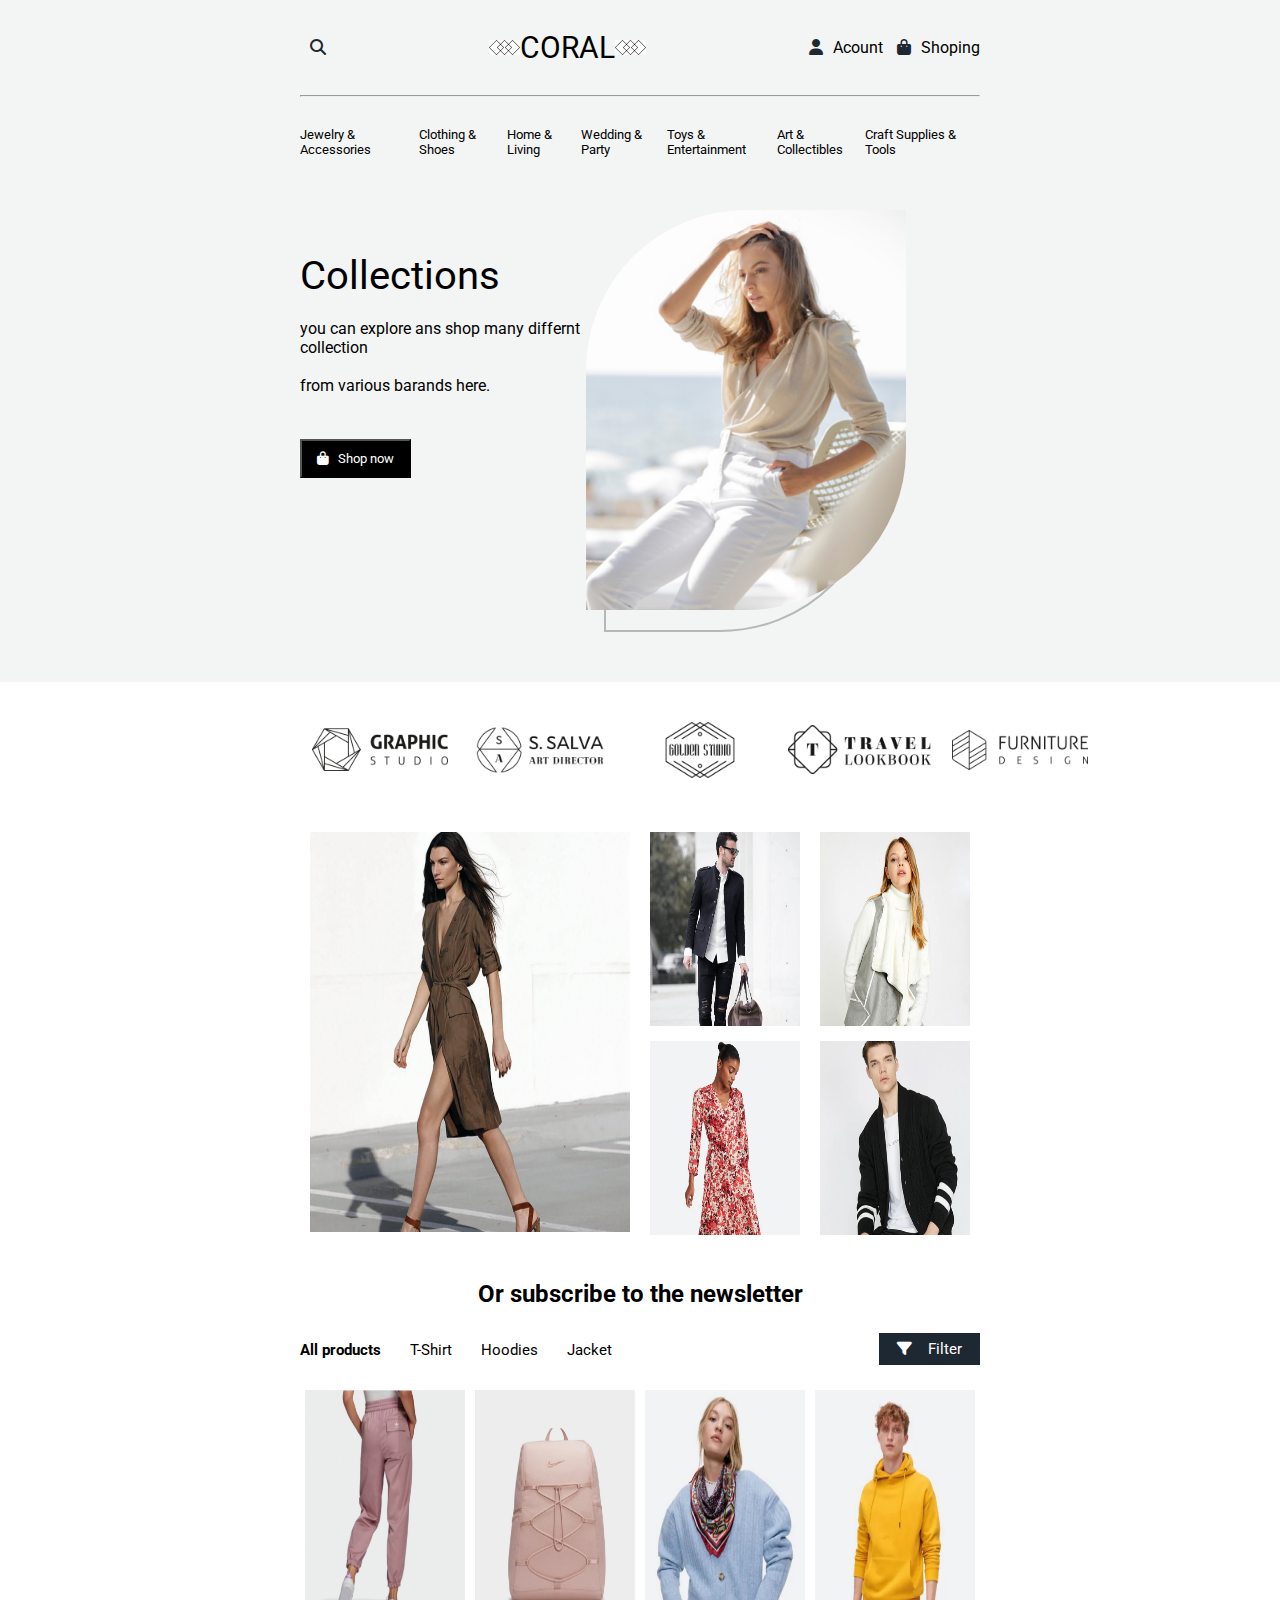
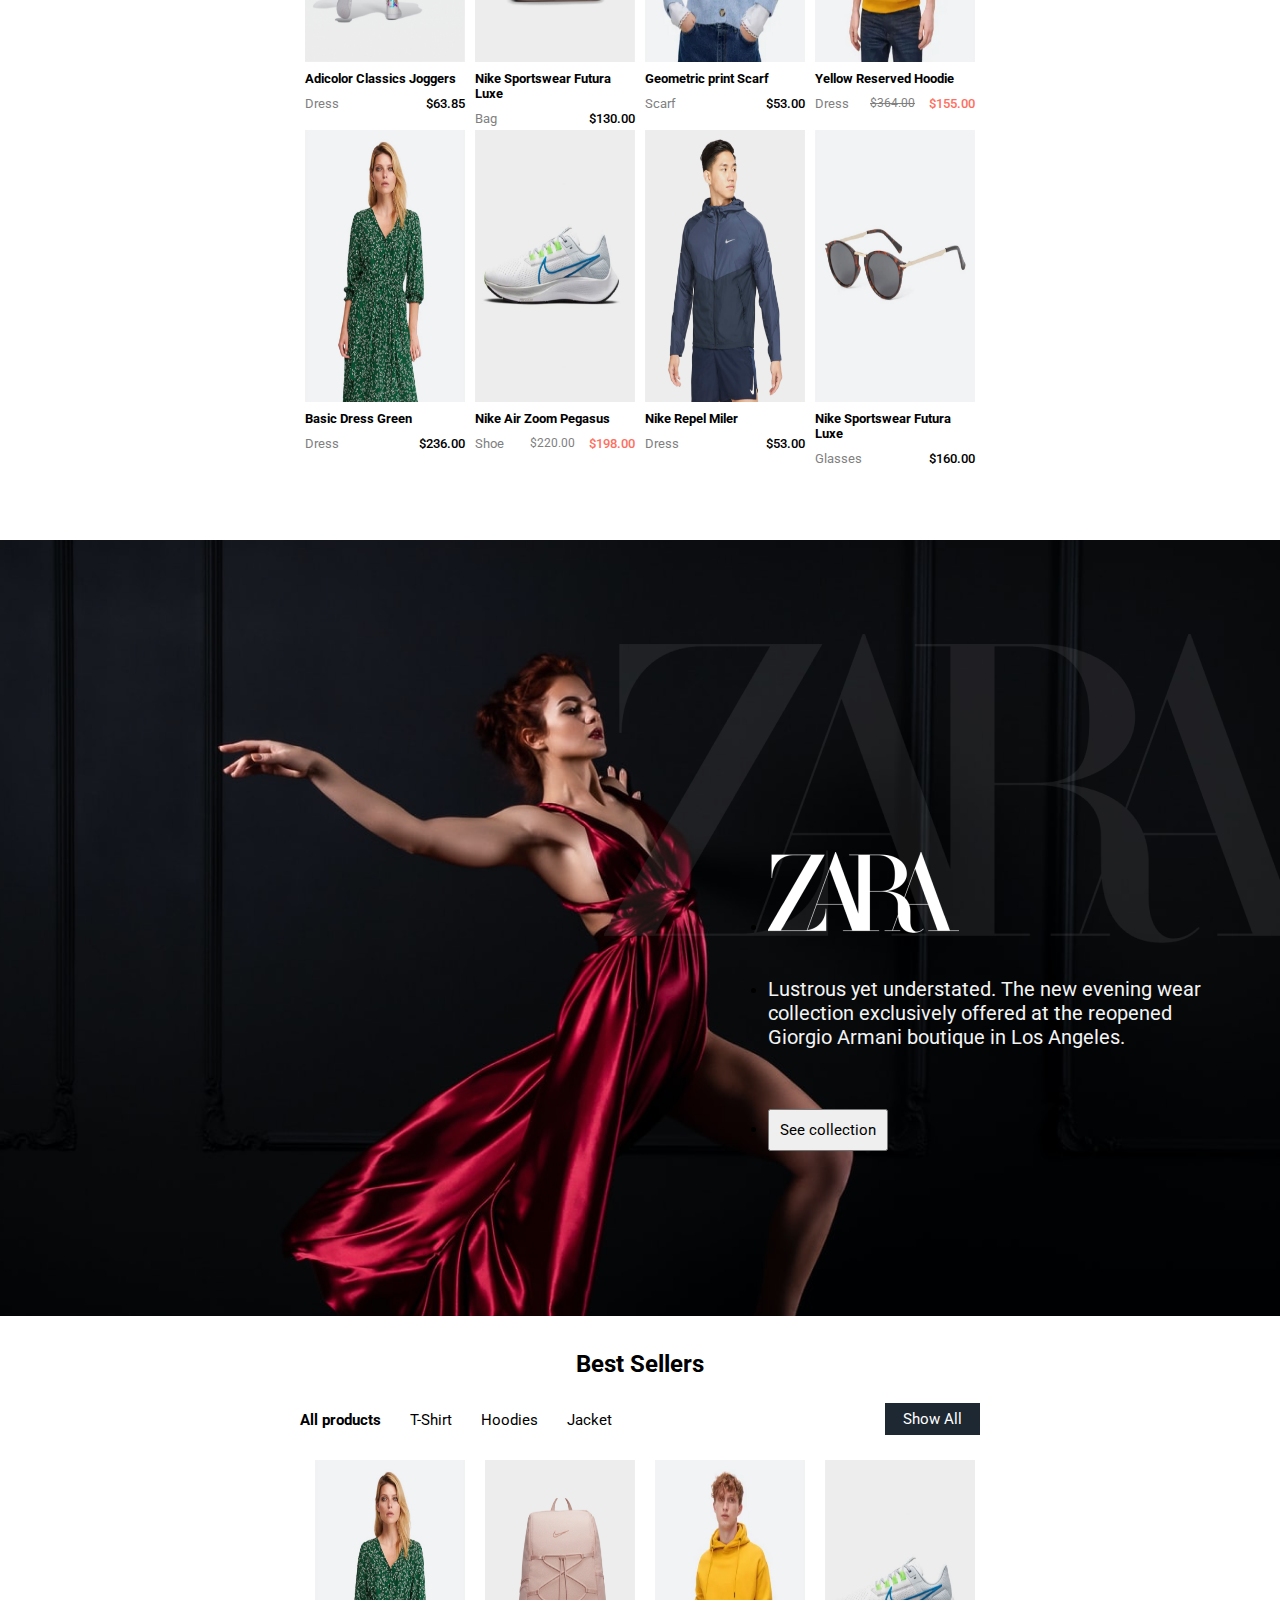
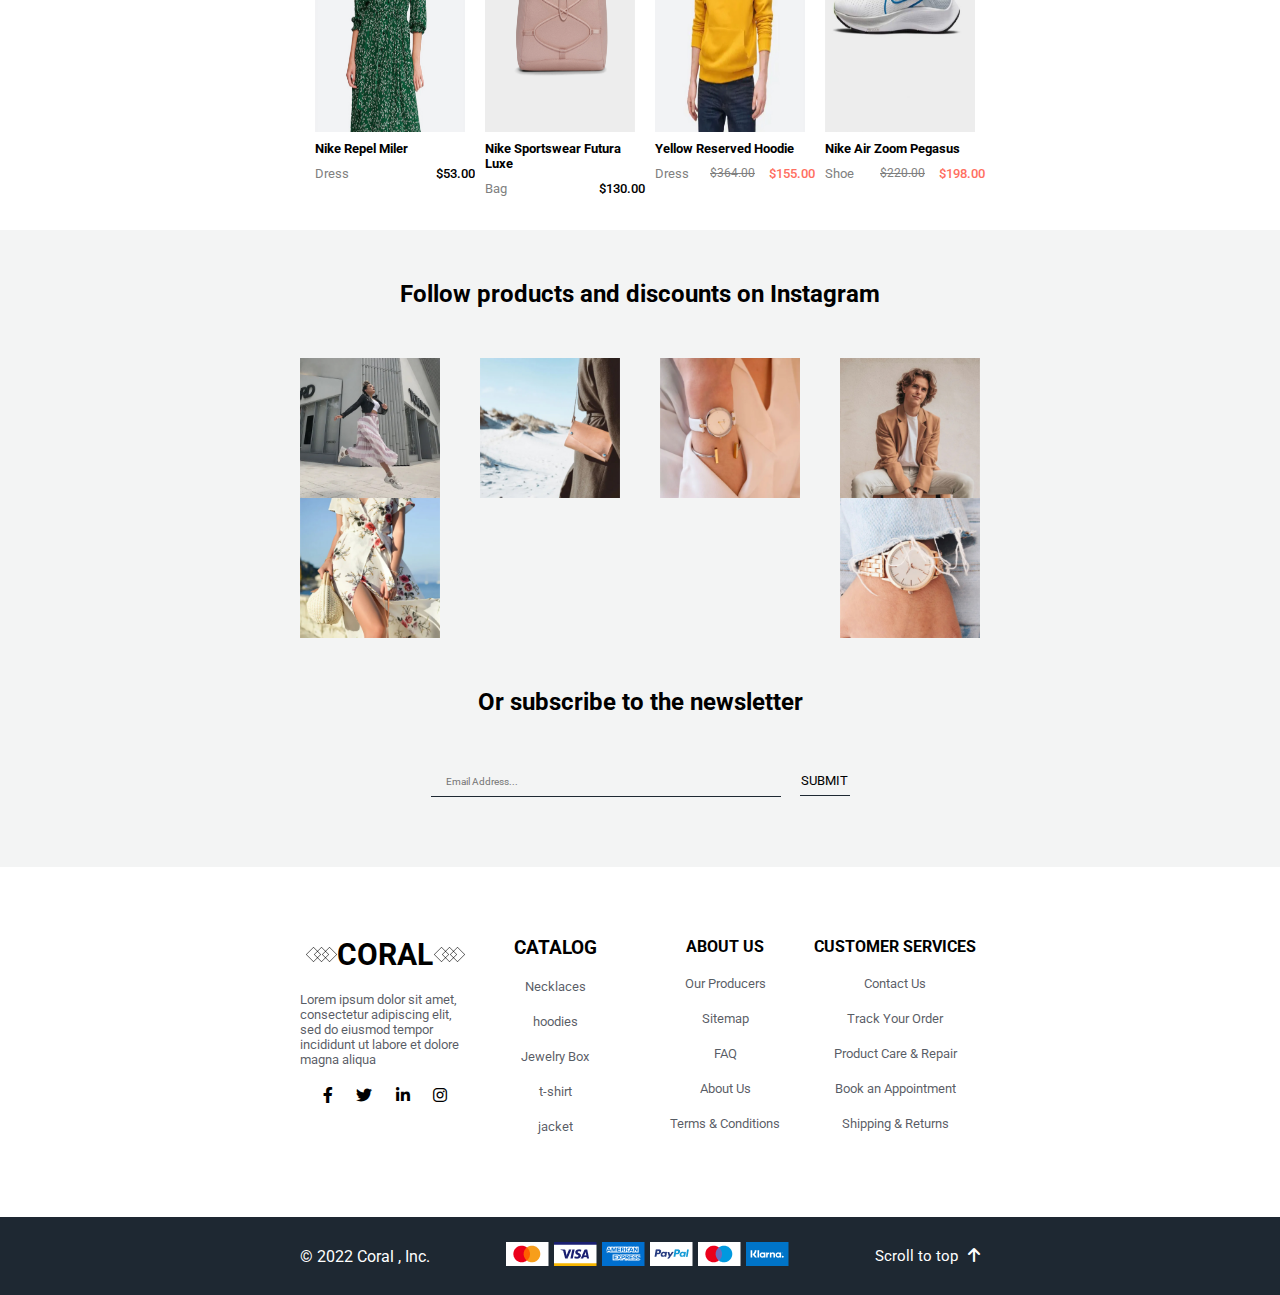
<file: index.html>
<!DOCTYPE html>
<html lang="en">
  <head>
    <meta charset="UTF-8" />
    <meta name="viewport" content="width=device-width, initial-scale=1.0" />
    <title>Document</title>
    <link rel="stylesheet" href="./assets/css/style.css" />
    <!-- Import Roboto -->
    <link rel="preconnect" href="https://fonts.googleapis.com" />
    <link rel="preconnect" href="https://fonts.gstatic.com" crossorigin />
    <link
      href="https://fonts.googleapis.com/css2?family=Roboto:ital,wght@0,400;0,500;0,700;0,900;1,400;1,500;1,700;1,900&display=swap"
      rel="stylesheet"
    />

    <!-- Import Fontawesome -->
    <link rel="stylesheet" href="./lib/fontawesome/css/fontawesome.css" />
    <link rel="stylesheet" href="./lib/fontawesome/css/brands.css" />
    <link rel="stylesheet" href="./lib/fontawesome/css/solid.css" />
  </head>
  <body>
    <div class="top-main">
      <div class="head">
        <div class="container">
          <!-- Title -->
          <div class="title">
            <ul>
              <li>
                <i
                  class="fa-solid fa-magnifying-glass"
                  style="color: #1e2832"
                ></i>
              </li>
              <li class="div-name"><img src="./assets/img/name.jpg" alt="icon-coral"><p class="name">CORAL</p><img src="./assets/img/name.jpg" alt="icon-coral"></li>
              <li>
                <i class="fa-solid fa-user" style="color: #1e2832"></i>Acount
                <i class="fa-solid fa-bag-shopping" style="color: #1e2832"></i
                >Shoping
              </li>
            </ul>
            <hr />
          </div>
          <!-- Menu Head -->
          <div class="menu-head">
            <ul>
              <li>Jewelry & Accessories</li>
              <li>Clothing & Shoes</li>
              <li>Home & Living</li>
              <li>Wedding & Party</li>
              <li>Toys & Entertainment</li>
              <li>Art & Collectibles</li>
              <li>Craft Supplies & Tools</li>
            </ul>
          </div>
          <!-- top content -->
          <div class="top-content">
            <ul>
              <li>Collections</li>
              <li>
                <p>
                  you can explore ans shop many differnt collection
                  <br style="margin: 20px" />
                  <br>
                  from various barands here.
                </p>
              </li>
              <button>
                <i class="fa-solid fa-bag-shopping" style="color: #ffffff"></i>
                &nbsp; Shop now
              </button>
            </ul>
            <div>
              <img src="./assets/img/model photos head.png" alt="modelphotos" />
            </div>
          </div>
        </div>
      </div>
    </div>
    <!-- Body -->
    <dv class="body">
      <div class="container">
        <!-- Brand -->
        <div class="brand">
          <ul>
            <li><img src="./assets/img/brand-1.png" alt="Brand-1" /></li>
            <li><img src="./assets/img/brand-5.png" alt="" /></li>
            <li><img src="./assets/img/brand-3.png" alt="brand-3" /></li>
            <li><img src="./assets/img/brand-2.png" alt="brand-2" /></li>
            <li><img src="./assets/img/brand-4.png" alt="brand-4" /></li>
          </ul>
        </div>
        <!-- Content 1 -->
        <div class="content-1">
          <div class="row">
            <div class="coloumn coloumn-1">
              <div class="content">
                <img src="./assets/img/content-1-img1.png" alt="mau_anh_1" />
              </div>
            </div>
          </div>
          <div class="row">
            <div class="coloumn coloumn-2">
              <div class="content">
                <img src="./assets/img/content1-img2.png" alt="mau_anh_2" />
              </div>
            </div>
            <div class="coloumn coloumn-2">
              <div class="content">
                <img src="./assets/img/content1-img3.png" alt="mau_anh_3" />
              </div>
            </div>
            <div class="coloumn coloumn-2">
              <div class="content">
                <img src="./assets/img/content1-img4.png" alt="mau_anh_4" />
              </div>
            </div>
            <div class="coloumn coloumn-2">
              <div class="content">
                <img src="./assets/img/content1-img5.png" alt="mau_anh_5" />
              </div>
            </div>
          </div>
        </div>
        <!-- content 2 -->
        <div class="content-2">
          <div class="title" style="display: flex; justify-content: center;">
            <h2>Or subscribe to the newsletter</h2>
          </div>
          <div class="item-menu">
            <div class="products">
              <button><strong>All products</strong></button>
              <button>T-Shirt</button>
              <button>Hoodies</button>
              <button>Jacket</button>
            </div>
            <div class="Fiter"><button class="fiter"><i class="fa-solid fa-filter" style="color: #ffffff;"></i> &ensp; Filter</button></div>
          </div>
          <div class="newsletter">
            <!-- Hàng 1 -->
            <div class="row">
              <div class="coloumn-4">
                <div class="content"><img src="./assets/img/content2-img1.png" alt="quan"><h5>Adicolor Classics Joggers</h5> 
                  <span class="type-item">Dress</span> <span class="price">$63.85</span>
                </div>
              </div>
              <div class="coloumn-4">
                <div class="content"><img src="./assets/img/content2-img2.png" alt="balo"><h5>Nike Sportswear Futura Luxe</h5>
                  <span class="type-item">Bag</span> <span class="price">$130.00</span>
                </div>
              </div>
              <div class="coloumn-4">
                <div class="content"><img src="./assets/img/content2-img3.png" alt="ao-nu"><h5>Geometric print Scarf</h5>
                   <span class="type-item">Scarf</span> <span class="price">$53.00</span>
                </div>
              </div>
              <div class="coloumn-4">
                <div class="content"><img src="./assets/img/content2-img4.png" alt="ao-nam"><h5>Yellow Reserved Hoodie</h5>
                   <span class="type-item">Dress</span> <span class="price-del"><del>$364.00</del></span> <span class="price-sale">$155.00</span>
                </div>
            </div>
            <!-- Hàng 2 -->
              <div class="row">
                <div class="coloumn-4">
                  <div class="content"><img src="./assets/img/content2-img5.png" alt="quan"><h5>Basic Dress Green</h5> 
                    <span class="type-item">Dress</span> <span class="price">$236.00</span>
                  </div>
                </div>
                <div class="coloumn-4">
                  <div class="content"><img src="./assets/img/content2-img6.png" alt="balo"><h5>Nike Air Zoom Pegasus</h5>
                    <span class="type-item">Shoe</span> <span class="price-del">$220.00</span> <span class="price-sale">$198.00</span>
                  </div>
                </div>
                <div class="coloumn-4">
                  <div class="content"><img src="./assets/img/content2-img7.png" alt="ao-nu"><h5>Nike Repel Miler</h5>
                     <span class="type-item">Dress</span> <span class="price">$53.00</span>
                  </div>
                </div>
                <div class="coloumn-4">
                  <div class="content"><img src="./assets/img/content2-img8.png" alt="ao-nam"><h5>Nike Sportswear Futura Luxe</h5>
                     <span class="type-item">Glasses</span> <span class="price">$160.00</span>
                  </div>
              </div>
            </div>
          </div>
        </div>

      </div>

    </div>

    <!-- Banner Body -->
    <div class="banner-body">
      <div class="banner"><img src="./assets/img/Banner-Body.png" alt="Banner-Body">
      <div class="banner-hide"><img src="./assets/img/1024px-Zara_Logo 1.png" alt="Banner-Hide"></div>
      <ul class="description">
        <li><img src="./assets/img/Zara-logo.png" alt="Zaralogo"></li>
        <li><p>Lustrous yet understated. The new evening wear collection exclusively offered at the reopened Giorgio Armani boutique in Los Angeles.</p></li>
        <li><button>See collection</button></li>
      </ul>
    </div>

      </div>
      

    
    <!-- mid Body -->
    <div class="bottom-body">
    <div class="container">
    <div class="content-2">
      <h2 style="display:flex ; justify-content: center;" >Best  Sellers</h2>
      <div class="item-menu">
        <div class="products">
          <button> <strong> All products</strong></button>
          <button>T-Shirt</button>
          <button>Hoodies</button>
          <button>Jacket</button>
        </div>
        <div class="Fiter"><button class="fiter">Show All</button></div>
      </div>
      <div class="bottom-body-card">
        <!-- Hàng 1 -->
        <div class="row">
          <div class="coloumn-4">
            <div class="card">
              <img src="./assets/img/content2-img5.png" alt="top-sale-1"><h5>Nike Repel Miler</h5>
              <span class="type-item">Dress</span> <span class="price">$53.00</span>
           </div>
           </div>
          <div class="coloumn-4">
            <div class="card">
              <img src="./assets/img/content2-img2.png" alt="top-sale-2"><h5>Nike Sportswear Futura Luxe</h5>
              <span class="type-item">Bag</span> <span class="price">$130.00</span>
           </div>
            </div>
          <div class="coloumn-4">
            <div class="card">
              <img src="./assets/img/content2-img4.png" alt="top-sale-3"><h5>Yellow Reserved Hoodie</h5>
              <span class="type-item">Dress</span> <span class="price-del"><del>$364.00</del></span> <span class="price-sale">$155.00</span>
           </div>
            </div>
          <div class="coloumn-4">
            <div class="card">
              <img src="./assets/img/content2-img6.png" alt="top-sale-4"><h5>Nike Air Zoom Pegasus</h5>
              <span class="type-item">Shoe</span> <span class="price-del"><del>$220.00</del></span> <span class="price-sale">$198.00</span>
           </div>
            </div>
          </div>
          </div>
        </div>





      </div>
    </div>


    <!-- footer body -->
    <div class="footer-body">
      <div class="container">
        <div><h2 style="display:flex ; justify-content: center;">Follow products and discounts on Instagram</h2></div>
        <div class="card-footer">
          <div class="row">
            <div class="coloumn-6"><div class="mini-card">
              <img src="./assets/img/footer-body1.png" alt="footer-body1">
            </div></div>
            <div class="coloumn-6"><div class="mini-card">
              <img src="./assets/img/footer-body2.png" alt="footer-body2">
            </div></div>
            <div class="coloumn-6"><div class="mini-card">
              <img src="./assets/img/footer-body3.png" alt="footer-body3">
            </div></div>
            <div class="coloumn-6"><div class="mini-card">
              <img src="./assets/img/footer-body4.png" alt="footer-body4">
            </div></div>
            <div class="coloumn-6"><div class="mini-card">
              <img src="./assets/img/footer-body5.png" alt="footer-body5">
            </div></div>
            <div class="coloumn-6"><div class="mini-card">
              <img src="./assets/img/footer-body6.png" alt="footer-body6">
            </div></div>
          </div>
          <div><h2 style="display:flex ; justify-content: center;">Or subscribe to the newsletter</h2></div>
          <div class="email" style="display: flex  ; justify-content: center;"><form>
            <input  type="text" placeholder="Email Address..."></input>
            <button>SUBMIT</button>
          </form></div>
        </div>
      </div>
    </div>


    <!-- footer -->
    <div class="footer">
      <div class="container">
        <div class="fist">
        <div class="about">
          <ul>
            <li class="div-name"><img src="./assets/img/name.jpg" alt="logo-coral"><h3 class="name">CORAL</h3><img src="./assets/img/name.jpg" alt="logo-coral"></li>
            <li><p>Lorem ipsum dolor sit amet, consectetur adipiscing
              elit, sed do eiusmod tempor incididunt ut labore et
              dolore magna aliqua</p></li>
              <li>
                <i class="fa-brands fa-facebook-f" style="color: #000000;"></i>
                <i class="fa-brands fa-twitter" style="color: #000000;"></i>
                <i class="fa-brands fa-linkedin-in" style="color: #000000;"></i>
                <i class="fa-brands fa-instagram" style="color: #000000;"></i>
              </li>
          </ul>
        </div>
        <div class="contact-us">
          <ul>
            <li><h3 class="up-font">CATALOG</h3></li>
            <li><p>Necklaces</p></li>
            <li><p>hoodies</p></li>
            <li><p>Jewelry Box</p></li>
            <li><p>t-shirt</p></li>
            <li><p>jacket</p></li>
          </ul>
        </div>
        <div class="contact-us-2">
          <ul>
            <li><h4 class="up-font">ABOUT US</h4></li>
            <li><p>Our Producers</p></li>
            <li><p>Sitemap</p></li>
            <li><p>FAQ</p></li>
            <li><p>About Us</p></li>
            <li><p>Terms & Conditions</p></li>
          </ul>
        </div>
        <div>
          <ul>
            <li><h4 class="up-font">CUSTOMER SERVICES</h4></li>
            <li><p>Contact Us</p></li>
            <li><p>Track Your Order</p></li>
            <li><p>Product Care & Repair</p></li>
            <li><p>Book an Appointment</p></li>
            <li><p>Shipping & Returns</p></li>
          </ul>
        </div>
      </div>
    </div>
  </div>
  
  <div class="secon">
    <div class="container">
    <ul>
      <li><p>© 2022 Coral , Inc.</p></li>
      <li><img src="./assets/img/icons_payment 1.png" alt="icons_payment"></li>
      <li><button>Scroll to top</button><i class="fa-solid fa-arrow-up" style="color: #ffffff;"></i></li>
    </ul>
  </div>
  </div>


    </div>
  </div>
  </body>
</html>
</file>
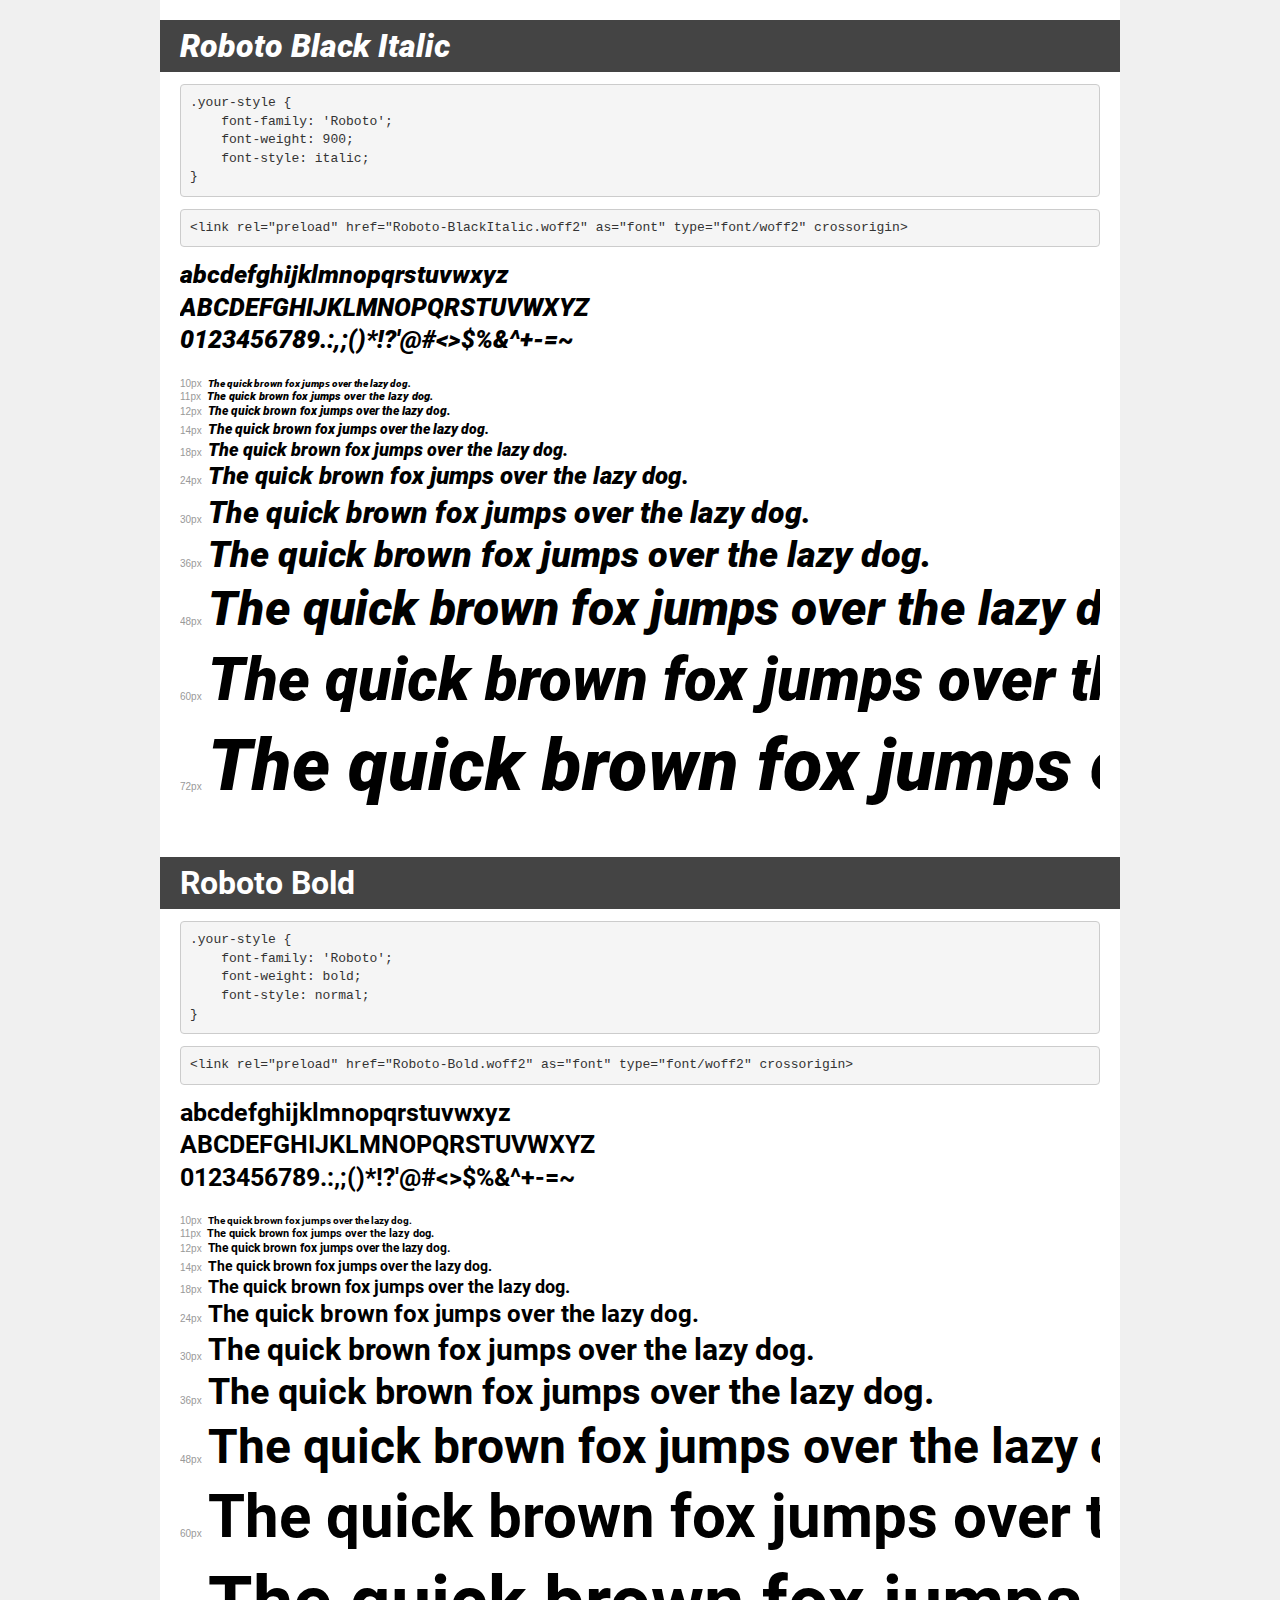
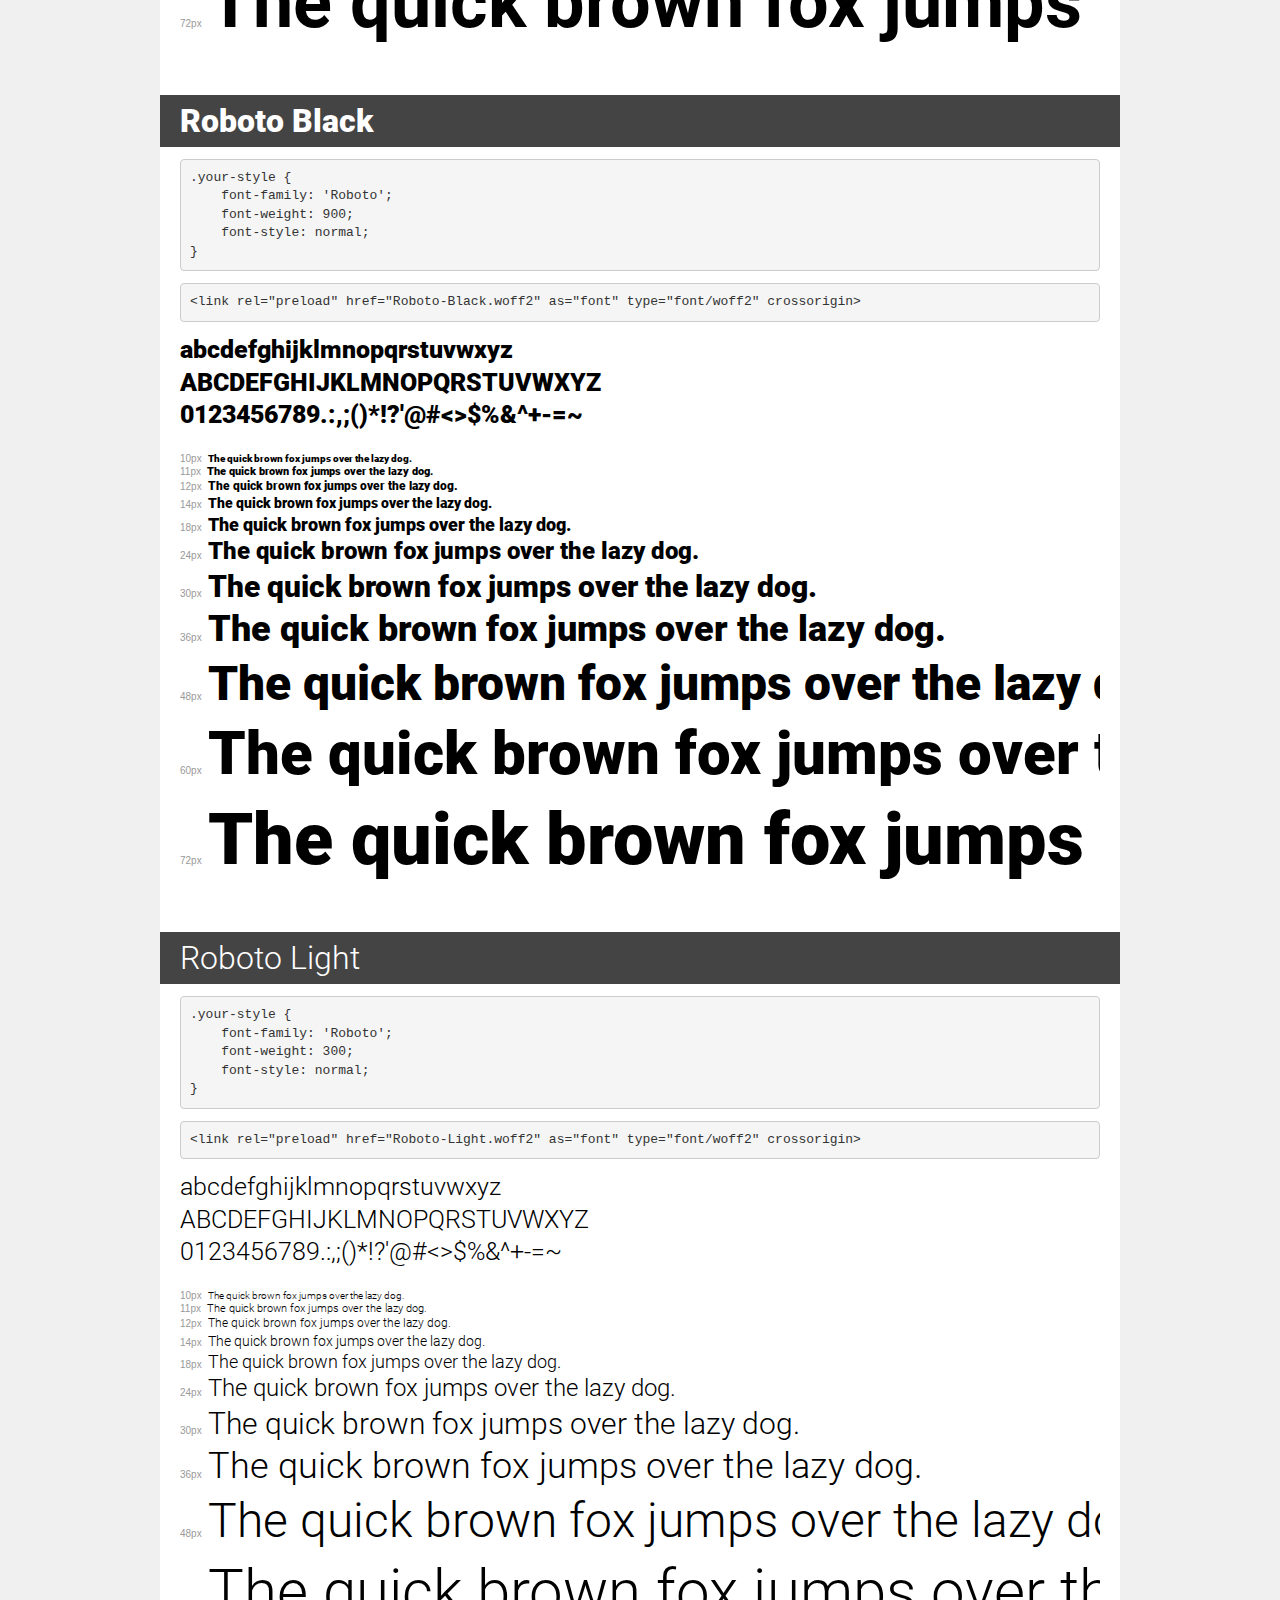
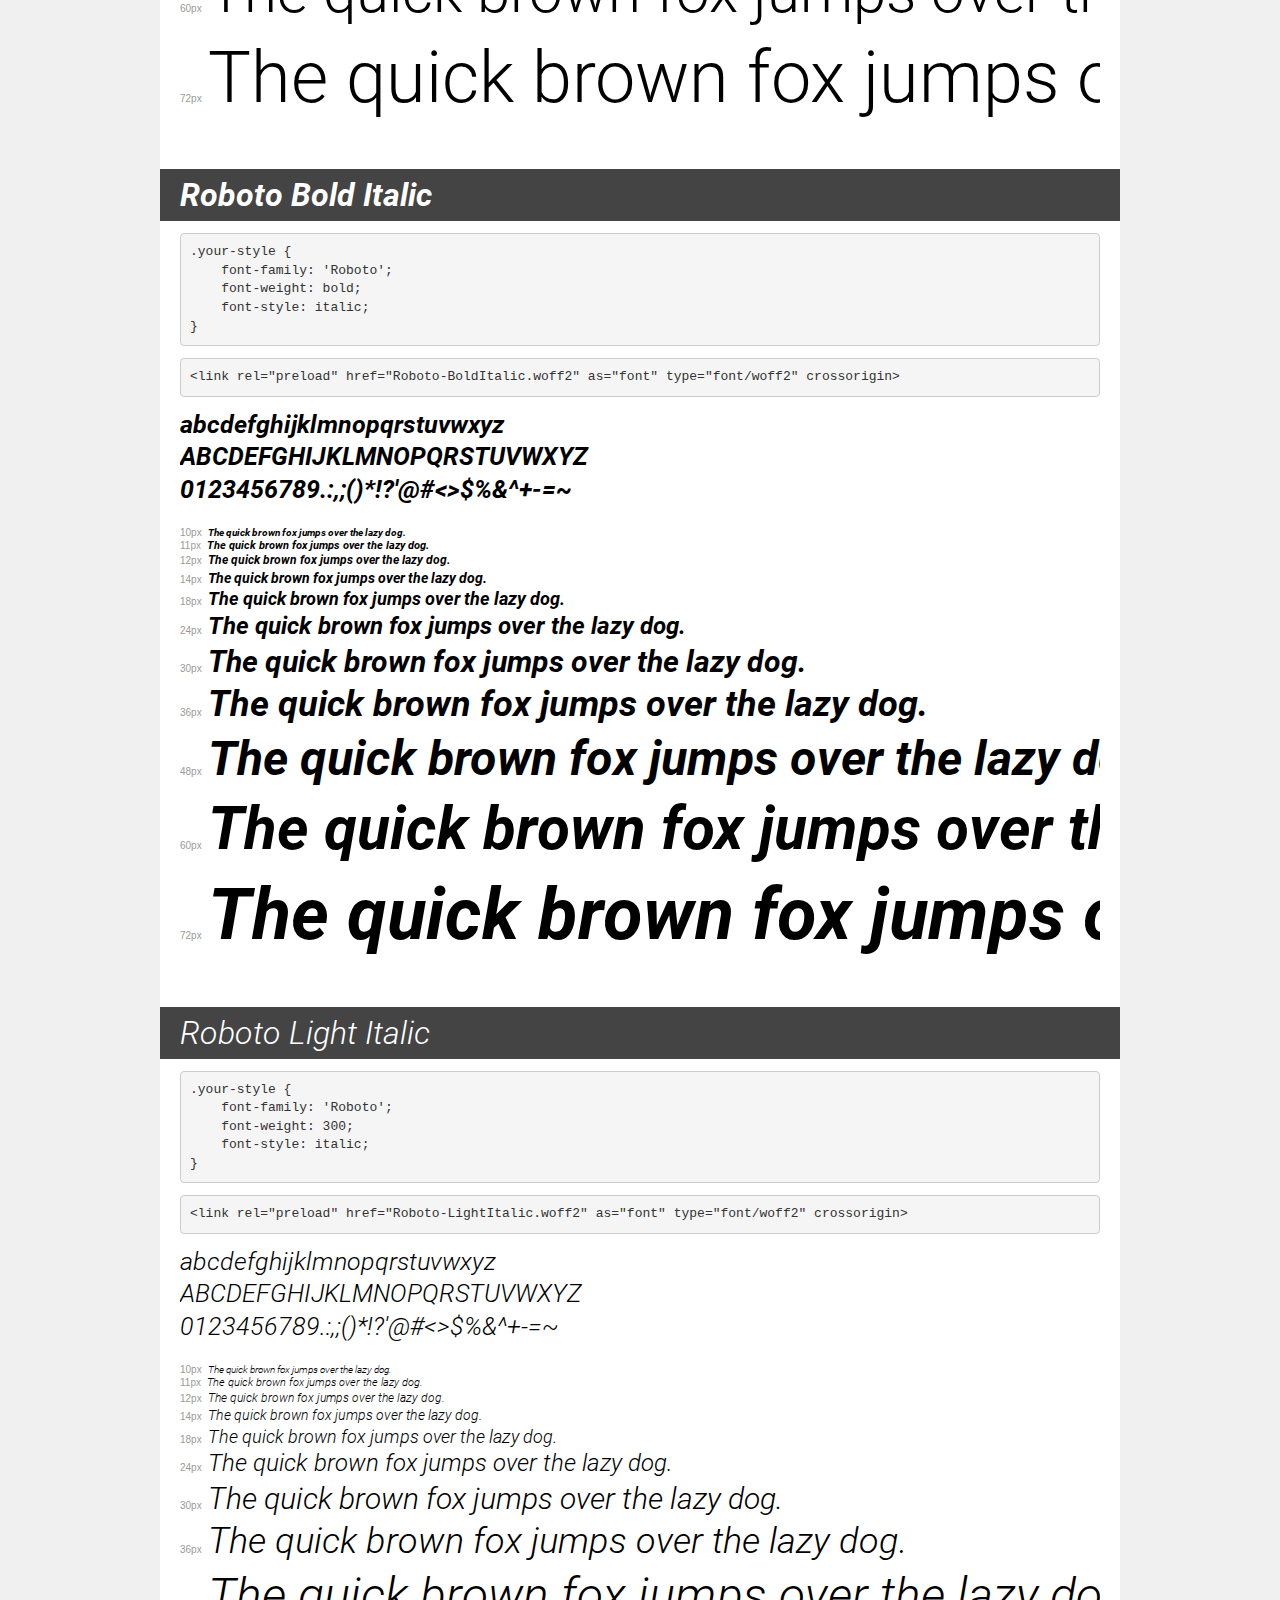
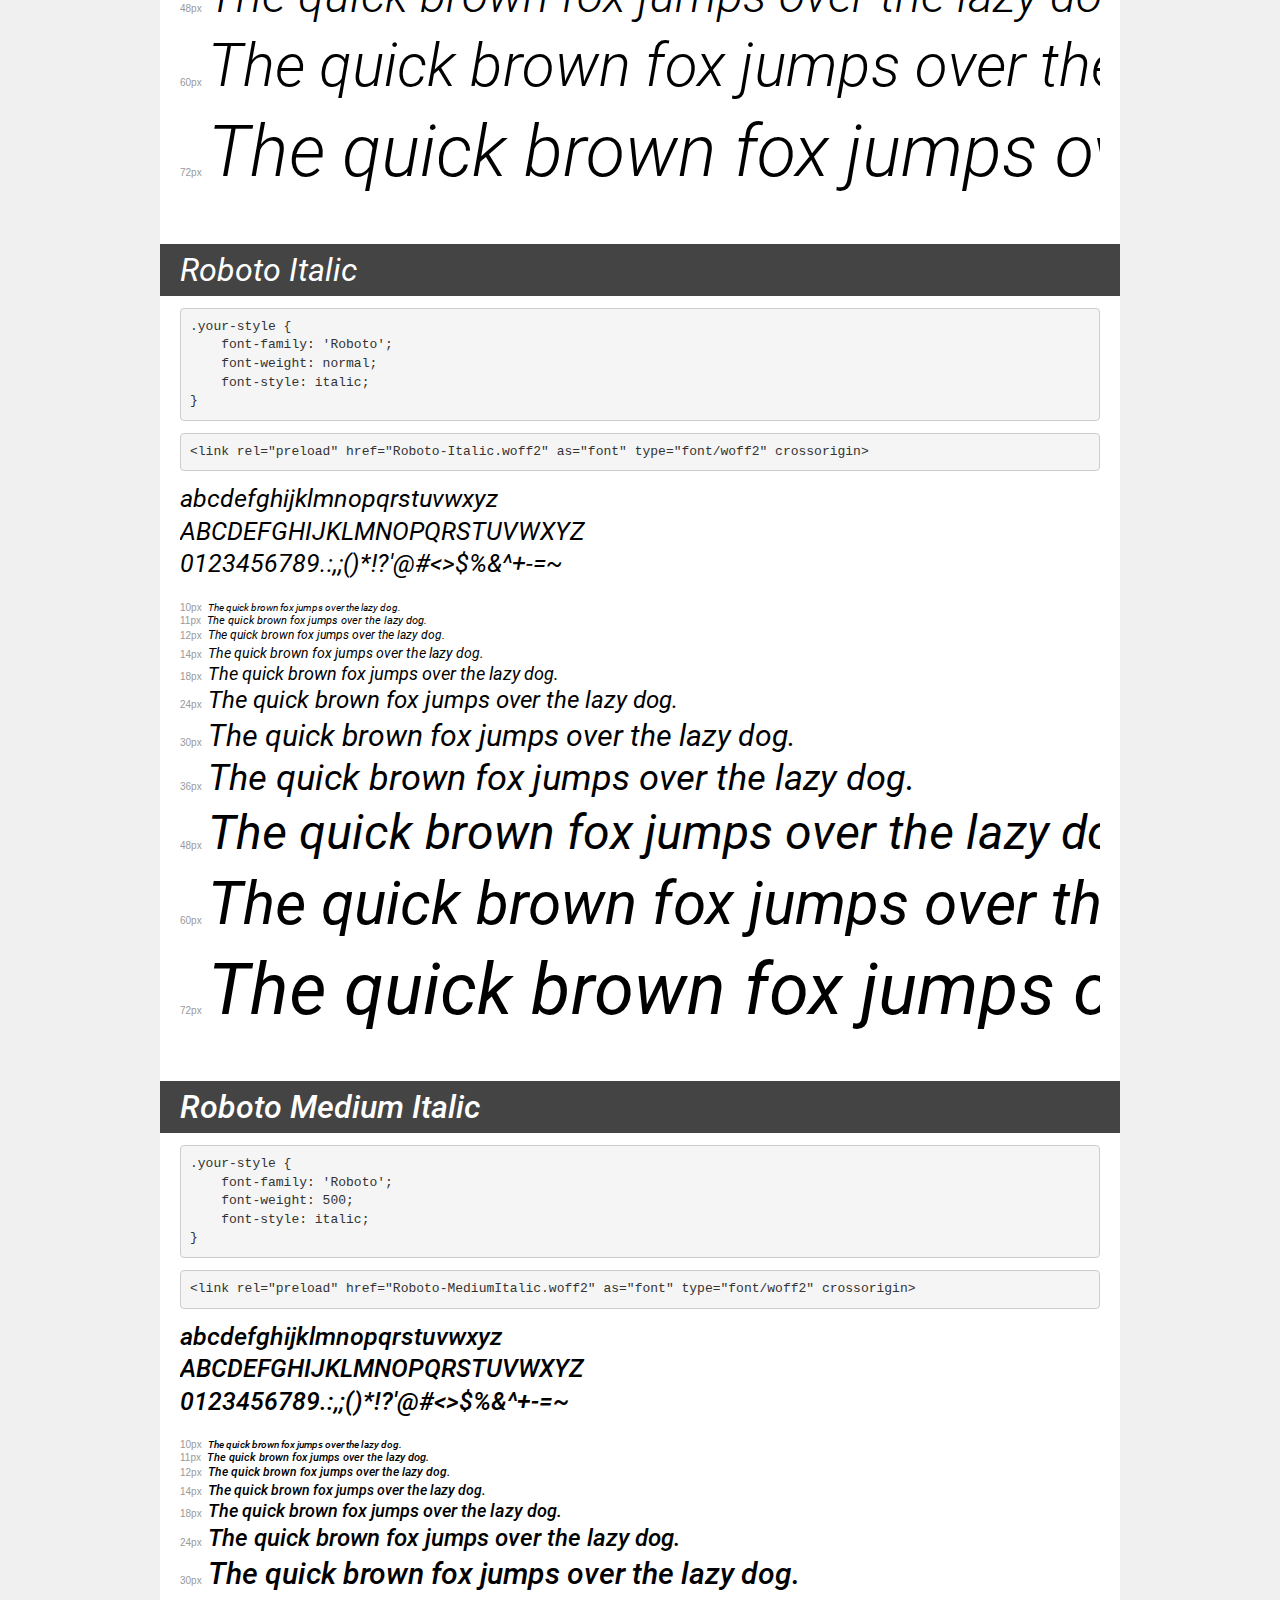
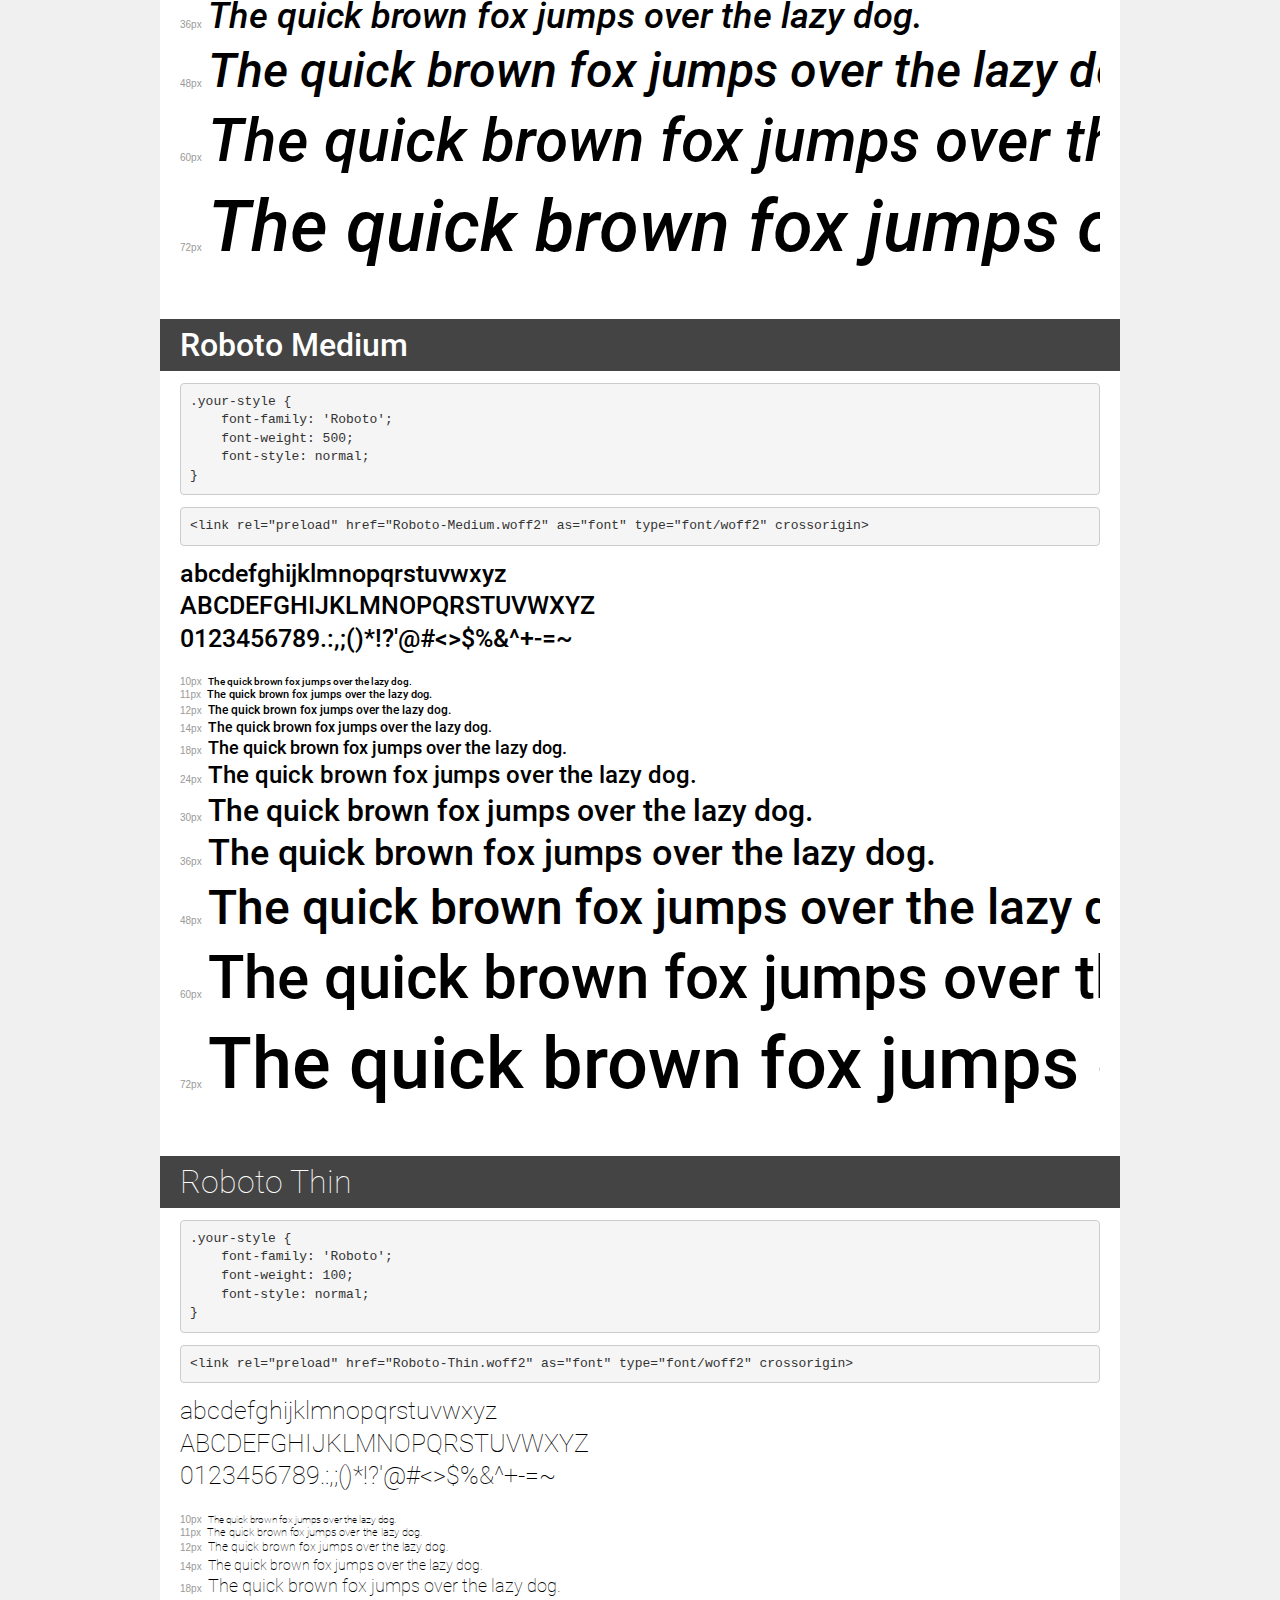
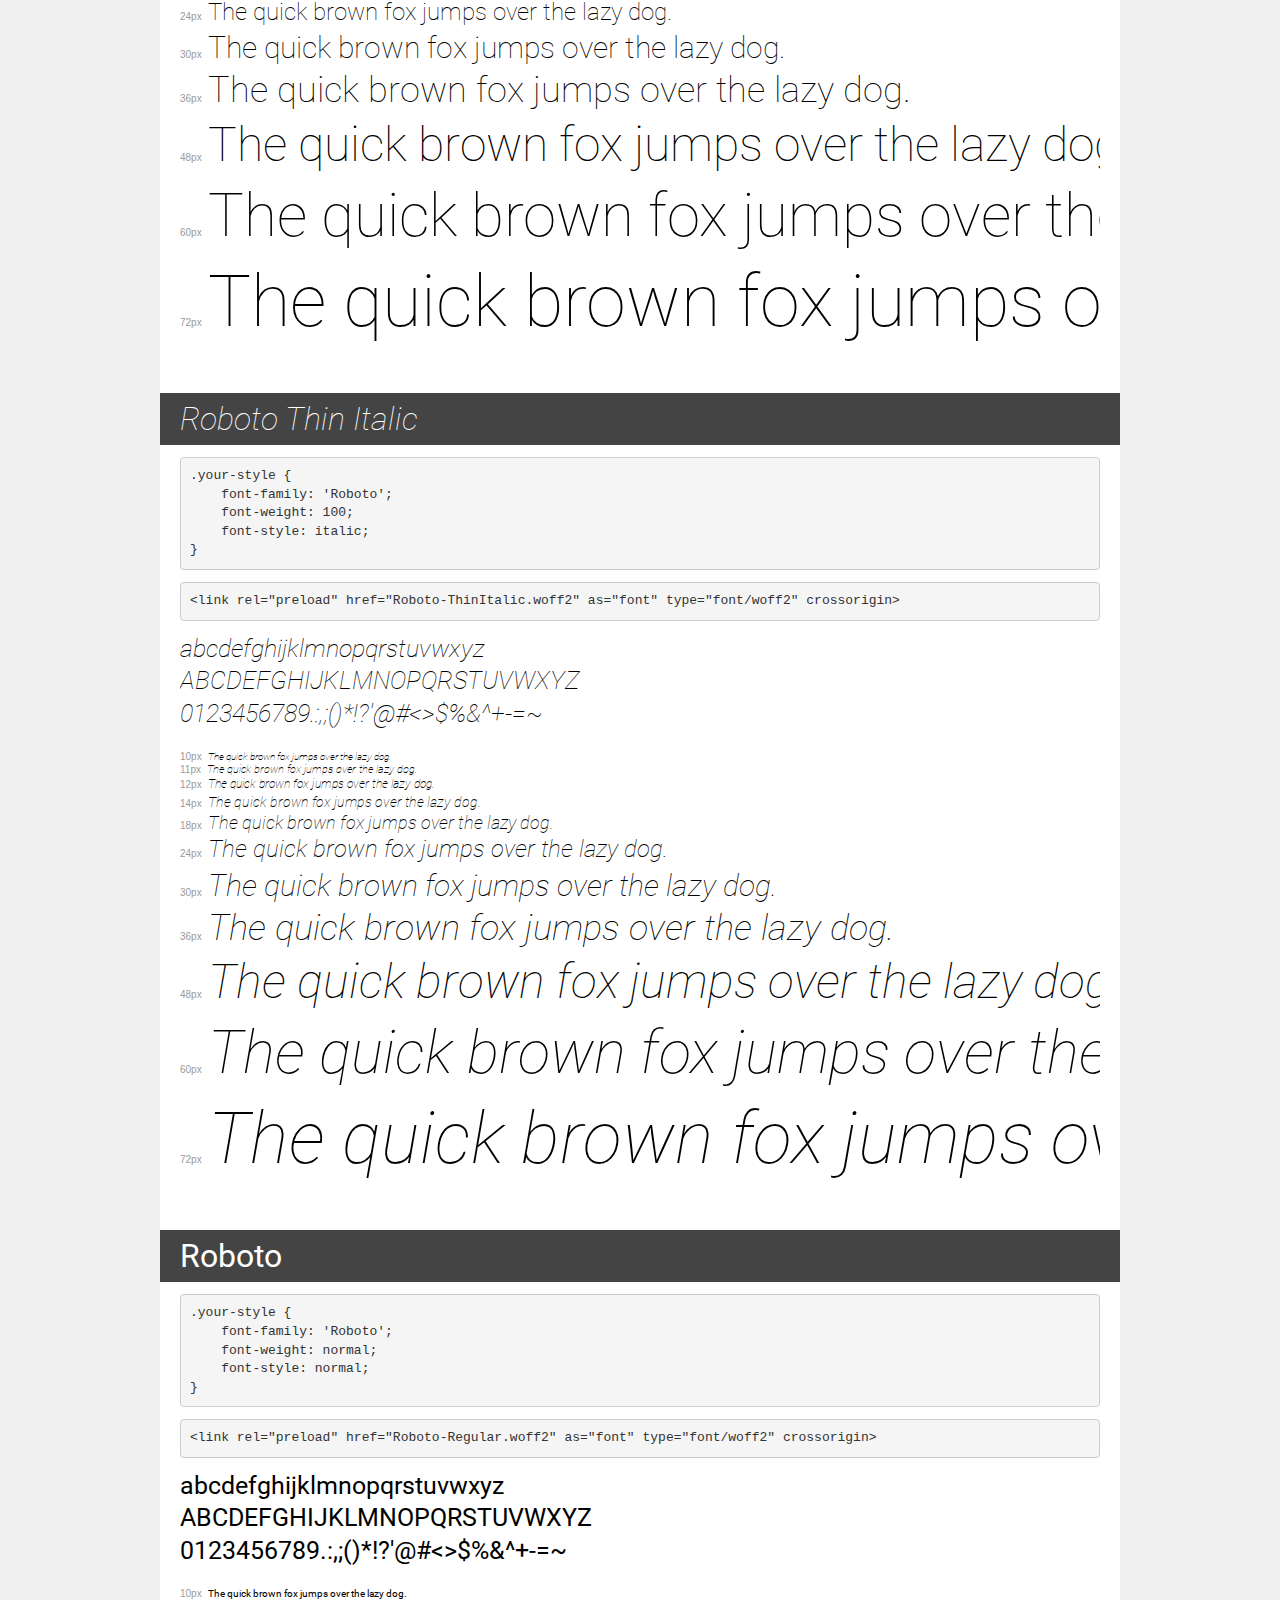
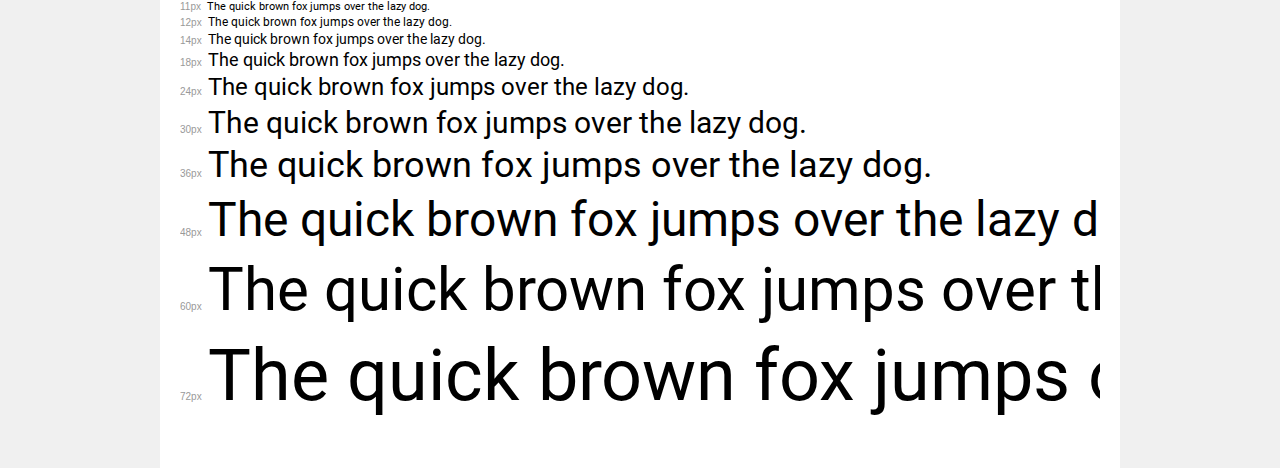
<file: lib/Roboto_Font/demo.html>
<!DOCTYPE html>
<html lang="en">
<head>
    <meta charset="utf-8">
    <meta http-equiv="X-UA-Compatible" content="IE=edge">
    <meta name="viewport" content="width=device-width, initial-scale=1">
    <meta name="robots" content="noindex, noarchive">
    <meta name="format-detection" content="telephone=no">
    <title>Transfonter demo</title>
    <link href="stylesheet.css" rel="stylesheet">
    <style>
        /*
        http://meyerweb.com/eric/tools/css/reset/
        v2.0 | 20110126
        License: none (public domain)
        */
        html, body, div, span, applet, object, iframe,
        h1, h2, h3, h4, h5, h6, p, blockquote, pre,
        a, abbr, acronym, address, big, cite, code,
        del, dfn, em, img, ins, kbd, q, s, samp,
        small, strike, strong, sub, sup, tt, var,
        b, u, i, center,
        dl, dt, dd, ol, ul, li,
        fieldset, form, label, legend,
        table, caption, tbody, tfoot, thead, tr, th, td,
        article, aside, canvas, details, embed,
        figure, figcaption, footer, header, hgroup,
        menu, nav, output, ruby, section, summary,
        time, mark, audio, video {
            margin: 0;
            padding: 0;
            border: 0;
            font-size: 100%;
            font: inherit;
            vertical-align: baseline;
        }
        /* HTML5 display-role reset for older browsers */
        article, aside, details, figcaption, figure,
        footer, header, hgroup, menu, nav, section {
            display: block;
        }
        body {
            line-height: 1;
        }
        ol, ul {
            list-style: none;
        }
        blockquote, q {
            quotes: none;
        }
        blockquote:before, blockquote:after,
        q:before, q:after {
            content: '';
            content: none;
        }
        table {
            border-collapse: collapse;
            border-spacing: 0;
        }
        /* demo styles */
        body {
            background: #f0f0f0;
            color: #000;
        }
        .page {
            background: #fff;
            width: 920px;
            margin: 0 auto;
            padding: 20px 20px 0 20px;
            overflow: hidden;
        }
        .font-container {
            overflow-x: auto;
            overflow-y: hidden;
            margin-bottom: 40px;
            line-height: 1.3;
            white-space: nowrap;
            padding-bottom: 5px;
        }
        h1 {
            position: relative;
            background: #444;
            font-size: 32px;
            color: #fff;
            padding: 10px 20px;
            margin: 0 -20px 12px -20px;
        }
        .letters {
            font-size: 25px;
            margin-bottom: 20px;
        }
        .s10:before {
            content: '10px';
        }
        .s11:before {
            content: '11px';
        }
        .s12:before {
            content: '12px';
        }
        .s14:before {
            content: '14px';
        }
        .s18:before {
            content: '18px';
        }
        .s24:before {
            content: '24px';
        }
        .s30:before {
            content: '30px';
        }
        .s36:before {
            content: '36px';
        }
        .s48:before {
            content: '48px';
        }
        .s60:before {
            content: '60px';
        }
        .s72:before {
            content: '72px';
        }
        .s10:before, .s11:before, .s12:before, .s14:before,
        .s18:before, .s24:before, .s30:before, .s36:before,
        .s48:before, .s60:before, .s72:before {
            font-family: Arial, sans-serif;
            font-size: 10px;
            font-weight: normal;
            font-style: normal;
            color: #999;
            padding-right: 6px;
        }
        pre {
            display: block;
            padding: 9px;
            margin: 0 0 12px;
            font-family: Monaco, Menlo, Consolas, "Courier New", monospace;
            font-size: 13px;
            line-height: 1.428571429;
            color: #333;
            font-weight: normal;
            font-style: normal;
            background-color: #f5f5f5;
            border: 1px solid #ccc;
            overflow-x: auto;
            border-radius: 4px;
        }
        /* responsive */
        @media (max-width: 959px) {
            .page {
                width: auto;
                margin: 0;
            }
        }
    </style>
</head>
<body>
<div class="page">
    <div class="demo">
        <h1 style="font-family: 'Roboto'; font-weight: 900; font-style: italic;">Roboto Black Italic</h1>
        <pre title="Usage">.your-style {
    font-family: 'Roboto';
    font-weight: 900;
    font-style: italic;
}</pre>
        <pre title="Preload (optional)">
&lt;link rel=&quot;preload&quot; href=&quot;Roboto-BlackItalic.woff2&quot; as=&quot;font&quot; type=&quot;font/woff2&quot; crossorigin&gt;</pre>
        <div class="font-container" style="font-family: 'Roboto'; font-weight: 900; font-style: italic;">
            <p class="letters">
                abcdefghijklmnopqrstuvwxyz<br>
ABCDEFGHIJKLMNOPQRSTUVWXYZ<br>
                0123456789.:,;()*!?'@#&lt;&gt;$%&^+-=~
            </p>
            <p class="s10" style="font-size: 10px;">The quick brown fox jumps over the lazy dog.</p>
            <p class="s11" style="font-size: 11px;">The quick brown fox jumps over the lazy dog.</p>
            <p class="s12" style="font-size: 12px;">The quick brown fox jumps over the lazy dog.</p>
            <p class="s14" style="font-size: 14px;">The quick brown fox jumps over the lazy dog.</p>
            <p class="s18" style="font-size: 18px;">The quick brown fox jumps over the lazy dog.</p>
            <p class="s24" style="font-size: 24px;">The quick brown fox jumps over the lazy dog.</p>
            <p class="s30" style="font-size: 30px;">The quick brown fox jumps over the lazy dog.</p>
            <p class="s36" style="font-size: 36px;">The quick brown fox jumps over the lazy dog.</p>
            <p class="s48" style="font-size: 48px;">The quick brown fox jumps over the lazy dog.</p>
            <p class="s60" style="font-size: 60px;">The quick brown fox jumps over the lazy dog.</p>
            <p class="s72" style="font-size: 72px;">The quick brown fox jumps over the lazy dog.</p>
        </div>
    </div>

    <div class="demo">
        <h1 style="font-family: 'Roboto'; font-weight: bold; font-style: normal;">Roboto Bold</h1>
        <pre title="Usage">.your-style {
    font-family: 'Roboto';
    font-weight: bold;
    font-style: normal;
}</pre>
        <pre title="Preload (optional)">
&lt;link rel=&quot;preload&quot; href=&quot;Roboto-Bold.woff2&quot; as=&quot;font&quot; type=&quot;font/woff2&quot; crossorigin&gt;</pre>
        <div class="font-container" style="font-family: 'Roboto'; font-weight: bold; font-style: normal;">
            <p class="letters">
                abcdefghijklmnopqrstuvwxyz<br>
ABCDEFGHIJKLMNOPQRSTUVWXYZ<br>
                0123456789.:,;()*!?'@#&lt;&gt;$%&^+-=~
            </p>
            <p class="s10" style="font-size: 10px;">The quick brown fox jumps over the lazy dog.</p>
            <p class="s11" style="font-size: 11px;">The quick brown fox jumps over the lazy dog.</p>
            <p class="s12" style="font-size: 12px;">The quick brown fox jumps over the lazy dog.</p>
            <p class="s14" style="font-size: 14px;">The quick brown fox jumps over the lazy dog.</p>
            <p class="s18" style="font-size: 18px;">The quick brown fox jumps over the lazy dog.</p>
            <p class="s24" style="font-size: 24px;">The quick brown fox jumps over the lazy dog.</p>
            <p class="s30" style="font-size: 30px;">The quick brown fox jumps over the lazy dog.</p>
            <p class="s36" style="font-size: 36px;">The quick brown fox jumps over the lazy dog.</p>
            <p class="s48" style="font-size: 48px;">The quick brown fox jumps over the lazy dog.</p>
            <p class="s60" style="font-size: 60px;">The quick brown fox jumps over the lazy dog.</p>
            <p class="s72" style="font-size: 72px;">The quick brown fox jumps over the lazy dog.</p>
        </div>
    </div>

    <div class="demo">
        <h1 style="font-family: 'Roboto'; font-weight: 900; font-style: normal;">Roboto Black</h1>
        <pre title="Usage">.your-style {
    font-family: 'Roboto';
    font-weight: 900;
    font-style: normal;
}</pre>
        <pre title="Preload (optional)">
&lt;link rel=&quot;preload&quot; href=&quot;Roboto-Black.woff2&quot; as=&quot;font&quot; type=&quot;font/woff2&quot; crossorigin&gt;</pre>
        <div class="font-container" style="font-family: 'Roboto'; font-weight: 900; font-style: normal;">
            <p class="letters">
                abcdefghijklmnopqrstuvwxyz<br>
ABCDEFGHIJKLMNOPQRSTUVWXYZ<br>
                0123456789.:,;()*!?'@#&lt;&gt;$%&^+-=~
            </p>
            <p class="s10" style="font-size: 10px;">The quick brown fox jumps over the lazy dog.</p>
            <p class="s11" style="font-size: 11px;">The quick brown fox jumps over the lazy dog.</p>
            <p class="s12" style="font-size: 12px;">The quick brown fox jumps over the lazy dog.</p>
            <p class="s14" style="font-size: 14px;">The quick brown fox jumps over the lazy dog.</p>
            <p class="s18" style="font-size: 18px;">The quick brown fox jumps over the lazy dog.</p>
            <p class="s24" style="font-size: 24px;">The quick brown fox jumps over the lazy dog.</p>
            <p class="s30" style="font-size: 30px;">The quick brown fox jumps over the lazy dog.</p>
            <p class="s36" style="font-size: 36px;">The quick brown fox jumps over the lazy dog.</p>
            <p class="s48" style="font-size: 48px;">The quick brown fox jumps over the lazy dog.</p>
            <p class="s60" style="font-size: 60px;">The quick brown fox jumps over the lazy dog.</p>
            <p class="s72" style="font-size: 72px;">The quick brown fox jumps over the lazy dog.</p>
        </div>
    </div>

    <div class="demo">
        <h1 style="font-family: 'Roboto'; font-weight: 300; font-style: normal;">Roboto Light</h1>
        <pre title="Usage">.your-style {
    font-family: 'Roboto';
    font-weight: 300;
    font-style: normal;
}</pre>
        <pre title="Preload (optional)">
&lt;link rel=&quot;preload&quot; href=&quot;Roboto-Light.woff2&quot; as=&quot;font&quot; type=&quot;font/woff2&quot; crossorigin&gt;</pre>
        <div class="font-container" style="font-family: 'Roboto'; font-weight: 300; font-style: normal;">
            <p class="letters">
                abcdefghijklmnopqrstuvwxyz<br>
ABCDEFGHIJKLMNOPQRSTUVWXYZ<br>
                0123456789.:,;()*!?'@#&lt;&gt;$%&^+-=~
            </p>
            <p class="s10" style="font-size: 10px;">The quick brown fox jumps over the lazy dog.</p>
            <p class="s11" style="font-size: 11px;">The quick brown fox jumps over the lazy dog.</p>
            <p class="s12" style="font-size: 12px;">The quick brown fox jumps over the lazy dog.</p>
            <p class="s14" style="font-size: 14px;">The quick brown fox jumps over the lazy dog.</p>
            <p class="s18" style="font-size: 18px;">The quick brown fox jumps over the lazy dog.</p>
            <p class="s24" style="font-size: 24px;">The quick brown fox jumps over the lazy dog.</p>
            <p class="s30" style="font-size: 30px;">The quick brown fox jumps over the lazy dog.</p>
            <p class="s36" style="font-size: 36px;">The quick brown fox jumps over the lazy dog.</p>
            <p class="s48" style="font-size: 48px;">The quick brown fox jumps over the lazy dog.</p>
            <p class="s60" style="font-size: 60px;">The quick brown fox jumps over the lazy dog.</p>
            <p class="s72" style="font-size: 72px;">The quick brown fox jumps over the lazy dog.</p>
        </div>
    </div>

    <div class="demo">
        <h1 style="font-family: 'Roboto'; font-weight: bold; font-style: italic;">Roboto Bold Italic</h1>
        <pre title="Usage">.your-style {
    font-family: 'Roboto';
    font-weight: bold;
    font-style: italic;
}</pre>
        <pre title="Preload (optional)">
&lt;link rel=&quot;preload&quot; href=&quot;Roboto-BoldItalic.woff2&quot; as=&quot;font&quot; type=&quot;font/woff2&quot; crossorigin&gt;</pre>
        <div class="font-container" style="font-family: 'Roboto'; font-weight: bold; font-style: italic;">
            <p class="letters">
                abcdefghijklmnopqrstuvwxyz<br>
ABCDEFGHIJKLMNOPQRSTUVWXYZ<br>
                0123456789.:,;()*!?'@#&lt;&gt;$%&^+-=~
            </p>
            <p class="s10" style="font-size: 10px;">The quick brown fox jumps over the lazy dog.</p>
            <p class="s11" style="font-size: 11px;">The quick brown fox jumps over the lazy dog.</p>
            <p class="s12" style="font-size: 12px;">The quick brown fox jumps over the lazy dog.</p>
            <p class="s14" style="font-size: 14px;">The quick brown fox jumps over the lazy dog.</p>
            <p class="s18" style="font-size: 18px;">The quick brown fox jumps over the lazy dog.</p>
            <p class="s24" style="font-size: 24px;">The quick brown fox jumps over the lazy dog.</p>
            <p class="s30" style="font-size: 30px;">The quick brown fox jumps over the lazy dog.</p>
            <p class="s36" style="font-size: 36px;">The quick brown fox jumps over the lazy dog.</p>
            <p class="s48" style="font-size: 48px;">The quick brown fox jumps over the lazy dog.</p>
            <p class="s60" style="font-size: 60px;">The quick brown fox jumps over the lazy dog.</p>
            <p class="s72" style="font-size: 72px;">The quick brown fox jumps over the lazy dog.</p>
        </div>
    </div>

    <div class="demo">
        <h1 style="font-family: 'Roboto'; font-weight: 300; font-style: italic;">Roboto Light Italic</h1>
        <pre title="Usage">.your-style {
    font-family: 'Roboto';
    font-weight: 300;
    font-style: italic;
}</pre>
        <pre title="Preload (optional)">
&lt;link rel=&quot;preload&quot; href=&quot;Roboto-LightItalic.woff2&quot; as=&quot;font&quot; type=&quot;font/woff2&quot; crossorigin&gt;</pre>
        <div class="font-container" style="font-family: 'Roboto'; font-weight: 300; font-style: italic;">
            <p class="letters">
                abcdefghijklmnopqrstuvwxyz<br>
ABCDEFGHIJKLMNOPQRSTUVWXYZ<br>
                0123456789.:,;()*!?'@#&lt;&gt;$%&^+-=~
            </p>
            <p class="s10" style="font-size: 10px;">The quick brown fox jumps over the lazy dog.</p>
            <p class="s11" style="font-size: 11px;">The quick brown fox jumps over the lazy dog.</p>
            <p class="s12" style="font-size: 12px;">The quick brown fox jumps over the lazy dog.</p>
            <p class="s14" style="font-size: 14px;">The quick brown fox jumps over the lazy dog.</p>
            <p class="s18" style="font-size: 18px;">The quick brown fox jumps over the lazy dog.</p>
            <p class="s24" style="font-size: 24px;">The quick brown fox jumps over the lazy dog.</p>
            <p class="s30" style="font-size: 30px;">The quick brown fox jumps over the lazy dog.</p>
            <p class="s36" style="font-size: 36px;">The quick brown fox jumps over the lazy dog.</p>
            <p class="s48" style="font-size: 48px;">The quick brown fox jumps over the lazy dog.</p>
            <p class="s60" style="font-size: 60px;">The quick brown fox jumps over the lazy dog.</p>
            <p class="s72" style="font-size: 72px;">The quick brown fox jumps over the lazy dog.</p>
        </div>
    </div>

    <div class="demo">
        <h1 style="font-family: 'Roboto'; font-weight: normal; font-style: italic;">Roboto Italic</h1>
        <pre title="Usage">.your-style {
    font-family: 'Roboto';
    font-weight: normal;
    font-style: italic;
}</pre>
        <pre title="Preload (optional)">
&lt;link rel=&quot;preload&quot; href=&quot;Roboto-Italic.woff2&quot; as=&quot;font&quot; type=&quot;font/woff2&quot; crossorigin&gt;</pre>
        <div class="font-container" style="font-family: 'Roboto'; font-weight: normal; font-style: italic;">
            <p class="letters">
                abcdefghijklmnopqrstuvwxyz<br>
ABCDEFGHIJKLMNOPQRSTUVWXYZ<br>
                0123456789.:,;()*!?'@#&lt;&gt;$%&^+-=~
            </p>
            <p class="s10" style="font-size: 10px;">The quick brown fox jumps over the lazy dog.</p>
            <p class="s11" style="font-size: 11px;">The quick brown fox jumps over the lazy dog.</p>
            <p class="s12" style="font-size: 12px;">The quick brown fox jumps over the lazy dog.</p>
            <p class="s14" style="font-size: 14px;">The quick brown fox jumps over the lazy dog.</p>
            <p class="s18" style="font-size: 18px;">The quick brown fox jumps over the lazy dog.</p>
            <p class="s24" style="font-size: 24px;">The quick brown fox jumps over the lazy dog.</p>
            <p class="s30" style="font-size: 30px;">The quick brown fox jumps over the lazy dog.</p>
            <p class="s36" style="font-size: 36px;">The quick brown fox jumps over the lazy dog.</p>
            <p class="s48" style="font-size: 48px;">The quick brown fox jumps over the lazy dog.</p>
            <p class="s60" style="font-size: 60px;">The quick brown fox jumps over the lazy dog.</p>
            <p class="s72" style="font-size: 72px;">The quick brown fox jumps over the lazy dog.</p>
        </div>
    </div>

    <div class="demo">
        <h1 style="font-family: 'Roboto'; font-weight: 500; font-style: italic;">Roboto Medium Italic</h1>
        <pre title="Usage">.your-style {
    font-family: 'Roboto';
    font-weight: 500;
    font-style: italic;
}</pre>
        <pre title="Preload (optional)">
&lt;link rel=&quot;preload&quot; href=&quot;Roboto-MediumItalic.woff2&quot; as=&quot;font&quot; type=&quot;font/woff2&quot; crossorigin&gt;</pre>
        <div class="font-container" style="font-family: 'Roboto'; font-weight: 500; font-style: italic;">
            <p class="letters">
                abcdefghijklmnopqrstuvwxyz<br>
ABCDEFGHIJKLMNOPQRSTUVWXYZ<br>
                0123456789.:,;()*!?'@#&lt;&gt;$%&^+-=~
            </p>
            <p class="s10" style="font-size: 10px;">The quick brown fox jumps over the lazy dog.</p>
            <p class="s11" style="font-size: 11px;">The quick brown fox jumps over the lazy dog.</p>
            <p class="s12" style="font-size: 12px;">The quick brown fox jumps over the lazy dog.</p>
            <p class="s14" style="font-size: 14px;">The quick brown fox jumps over the lazy dog.</p>
            <p class="s18" style="font-size: 18px;">The quick brown fox jumps over the lazy dog.</p>
            <p class="s24" style="font-size: 24px;">The quick brown fox jumps over the lazy dog.</p>
            <p class="s30" style="font-size: 30px;">The quick brown fox jumps over the lazy dog.</p>
            <p class="s36" style="font-size: 36px;">The quick brown fox jumps over the lazy dog.</p>
            <p class="s48" style="font-size: 48px;">The quick brown fox jumps over the lazy dog.</p>
            <p class="s60" style="font-size: 60px;">The quick brown fox jumps over the lazy dog.</p>
            <p class="s72" style="font-size: 72px;">The quick brown fox jumps over the lazy dog.</p>
        </div>
    </div>

    <div class="demo">
        <h1 style="font-family: 'Roboto'; font-weight: 500; font-style: normal;">Roboto Medium</h1>
        <pre title="Usage">.your-style {
    font-family: 'Roboto';
    font-weight: 500;
    font-style: normal;
}</pre>
        <pre title="Preload (optional)">
&lt;link rel=&quot;preload&quot; href=&quot;Roboto-Medium.woff2&quot; as=&quot;font&quot; type=&quot;font/woff2&quot; crossorigin&gt;</pre>
        <div class="font-container" style="font-family: 'Roboto'; font-weight: 500; font-style: normal;">
            <p class="letters">
                abcdefghijklmnopqrstuvwxyz<br>
ABCDEFGHIJKLMNOPQRSTUVWXYZ<br>
                0123456789.:,;()*!?'@#&lt;&gt;$%&^+-=~
            </p>
            <p class="s10" style="font-size: 10px;">The quick brown fox jumps over the lazy dog.</p>
            <p class="s11" style="font-size: 11px;">The quick brown fox jumps over the lazy dog.</p>
            <p class="s12" style="font-size: 12px;">The quick brown fox jumps over the lazy dog.</p>
            <p class="s14" style="font-size: 14px;">The quick brown fox jumps over the lazy dog.</p>
            <p class="s18" style="font-size: 18px;">The quick brown fox jumps over the lazy dog.</p>
            <p class="s24" style="font-size: 24px;">The quick brown fox jumps over the lazy dog.</p>
            <p class="s30" style="font-size: 30px;">The quick brown fox jumps over the lazy dog.</p>
            <p class="s36" style="font-size: 36px;">The quick brown fox jumps over the lazy dog.</p>
            <p class="s48" style="font-size: 48px;">The quick brown fox jumps over the lazy dog.</p>
            <p class="s60" style="font-size: 60px;">The quick brown fox jumps over the lazy dog.</p>
            <p class="s72" style="font-size: 72px;">The quick brown fox jumps over the lazy dog.</p>
        </div>
    </div>

    <div class="demo">
        <h1 style="font-family: 'Roboto'; font-weight: 100; font-style: normal;">Roboto Thin</h1>
        <pre title="Usage">.your-style {
    font-family: 'Roboto';
    font-weight: 100;
    font-style: normal;
}</pre>
        <pre title="Preload (optional)">
&lt;link rel=&quot;preload&quot; href=&quot;Roboto-Thin.woff2&quot; as=&quot;font&quot; type=&quot;font/woff2&quot; crossorigin&gt;</pre>
        <div class="font-container" style="font-family: 'Roboto'; font-weight: 100; font-style: normal;">
            <p class="letters">
                abcdefghijklmnopqrstuvwxyz<br>
ABCDEFGHIJKLMNOPQRSTUVWXYZ<br>
                0123456789.:,;()*!?'@#&lt;&gt;$%&^+-=~
            </p>
            <p class="s10" style="font-size: 10px;">The quick brown fox jumps over the lazy dog.</p>
            <p class="s11" style="font-size: 11px;">The quick brown fox jumps over the lazy dog.</p>
            <p class="s12" style="font-size: 12px;">The quick brown fox jumps over the lazy dog.</p>
            <p class="s14" style="font-size: 14px;">The quick brown fox jumps over the lazy dog.</p>
            <p class="s18" style="font-size: 18px;">The quick brown fox jumps over the lazy dog.</p>
            <p class="s24" style="font-size: 24px;">The quick brown fox jumps over the lazy dog.</p>
            <p class="s30" style="font-size: 30px;">The quick brown fox jumps over the lazy dog.</p>
            <p class="s36" style="font-size: 36px;">The quick brown fox jumps over the lazy dog.</p>
            <p class="s48" style="font-size: 48px;">The quick brown fox jumps over the lazy dog.</p>
            <p class="s60" style="font-size: 60px;">The quick brown fox jumps over the lazy dog.</p>
            <p class="s72" style="font-size: 72px;">The quick brown fox jumps over the lazy dog.</p>
        </div>
    </div>

    <div class="demo">
        <h1 style="font-family: 'Roboto'; font-weight: 100; font-style: italic;">Roboto Thin Italic</h1>
        <pre title="Usage">.your-style {
    font-family: 'Roboto';
    font-weight: 100;
    font-style: italic;
}</pre>
        <pre title="Preload (optional)">
&lt;link rel=&quot;preload&quot; href=&quot;Roboto-ThinItalic.woff2&quot; as=&quot;font&quot; type=&quot;font/woff2&quot; crossorigin&gt;</pre>
        <div class="font-container" style="font-family: 'Roboto'; font-weight: 100; font-style: italic;">
            <p class="letters">
                abcdefghijklmnopqrstuvwxyz<br>
ABCDEFGHIJKLMNOPQRSTUVWXYZ<br>
                0123456789.:,;()*!?'@#&lt;&gt;$%&^+-=~
            </p>
            <p class="s10" style="font-size: 10px;">The quick brown fox jumps over the lazy dog.</p>
            <p class="s11" style="font-size: 11px;">The quick brown fox jumps over the lazy dog.</p>
            <p class="s12" style="font-size: 12px;">The quick brown fox jumps over the lazy dog.</p>
            <p class="s14" style="font-size: 14px;">The quick brown fox jumps over the lazy dog.</p>
            <p class="s18" style="font-size: 18px;">The quick brown fox jumps over the lazy dog.</p>
            <p class="s24" style="font-size: 24px;">The quick brown fox jumps over the lazy dog.</p>
            <p class="s30" style="font-size: 30px;">The quick brown fox jumps over the lazy dog.</p>
            <p class="s36" style="font-size: 36px;">The quick brown fox jumps over the lazy dog.</p>
            <p class="s48" style="font-size: 48px;">The quick brown fox jumps over the lazy dog.</p>
            <p class="s60" style="font-size: 60px;">The quick brown fox jumps over the lazy dog.</p>
            <p class="s72" style="font-size: 72px;">The quick brown fox jumps over the lazy dog.</p>
        </div>
    </div>

    <div class="demo">
        <h1 style="font-family: 'Roboto'; font-weight: normal; font-style: normal;">Roboto</h1>
        <pre title="Usage">.your-style {
    font-family: 'Roboto';
    font-weight: normal;
    font-style: normal;
}</pre>
        <pre title="Preload (optional)">
&lt;link rel=&quot;preload&quot; href=&quot;Roboto-Regular.woff2&quot; as=&quot;font&quot; type=&quot;font/woff2&quot; crossorigin&gt;</pre>
        <div class="font-container" style="font-family: 'Roboto'; font-weight: normal; font-style: normal;">
            <p class="letters">
                abcdefghijklmnopqrstuvwxyz<br>
ABCDEFGHIJKLMNOPQRSTUVWXYZ<br>
                0123456789.:,;()*!?'@#&lt;&gt;$%&^+-=~
            </p>
            <p class="s10" style="font-size: 10px;">The quick brown fox jumps over the lazy dog.</p>
            <p class="s11" style="font-size: 11px;">The quick brown fox jumps over the lazy dog.</p>
            <p class="s12" style="font-size: 12px;">The quick brown fox jumps over the lazy dog.</p>
            <p class="s14" style="font-size: 14px;">The quick brown fox jumps over the lazy dog.</p>
            <p class="s18" style="font-size: 18px;">The quick brown fox jumps over the lazy dog.</p>
            <p class="s24" style="font-size: 24px;">The quick brown fox jumps over the lazy dog.</p>
            <p class="s30" style="font-size: 30px;">The quick brown fox jumps over the lazy dog.</p>
            <p class="s36" style="font-size: 36px;">The quick brown fox jumps over the lazy dog.</p>
            <p class="s48" style="font-size: 48px;">The quick brown fox jumps over the lazy dog.</p>
            <p class="s60" style="font-size: 60px;">The quick brown fox jumps over the lazy dog.</p>
            <p class="s72" style="font-size: 72px;">The quick brown fox jumps over the lazy dog.</p>
        </div>
    </div>

</div>
</body>
</html>
</file>
<file: assets/css/style.css>
* {
    margin: 0;
    padding: 0;
    box-sizing: border-box;
    font-family: Roboto;
}

/* tái sử dụng */
.container {
    padding: 0 300px !important;
}

.content  {
    width: 100%;
    height: 400px;
    background-color: pink;
    margin-bottom: 15px;
}


/* row */
.row {
    display: flex;
    flex-wrap: wrap;
    margin: 0;
    width: 100%;
    height: 100%;
}

/* coloumn */
.coloumn {
    padding: 0 10px;
}

.coloumn-1 {
    width: 100%;
}

.coloumn-2 {
    width: calc(100%/2);
}

.coloumn-4 {
    width: calc(100%/4);
}

/* .coloumn-6 {
    width: calc(100%/6);
} */

/* Head */

.head {
    width: 100%;
    height: auto;
    background-color: #F3F4F4;
}

/* Title */

 .div-name {
    display: flex;
    align-items: center;
}

 .div-name {
    padding: 0 5px;
}

.title ul {
    list-style: none;
    display: flex;
    justify-content: space-between;
    align-items: center;
    padding: 30px 0;
}

.title ul li i {
    margin: 0 10px;
}

.name {
    font-size: 30px;
}

hr {
    color: #e3e3e3;
}

/* menuhead */
.menu-head ul {
    list-style: none;
    display: flex;
    padding: 30px 0;
    align-items: flex-start;
    justify-content: space-between;
}

.menu-head ul li {
    font-size: 13px;
}

/* Top Content */
.top-content {
    display: flex;
    justify-content: space-between;
    padding-top: 45px;
    padding-bottom: 50px ;
 }

.top-content ul {
    list-style: none;
}

.top-content ul li {
    margin: 20px 0;
}

.top-content ul li:nth-child(1) {
    font-size: 40px;
}

.top-content ul li:nth-child(2) {
    display: flex;
    align-items: start;
    height: 100px;
    width: auto;
    align-content: space-between;
    flex-wrap: nowrap;
}

.top-content ul button {
    background-color: black;
    padding: 10px 15px;
    color: #ffffff;
}


.top-content div {
    width: 320px;
    height: 400px;
    margin-right: 100px;
    border-radius: 160px 0;
    border: 2px solid var(--Dark-25, rgba(0, 0, 0, 0.25));
    position: relative;
}

.top-content div img {
    width: 320px;
    height: 400px;
    margin-right: 100px;
    border-radius: 160px 0;
    position: absolute;
    bottom: 20px;
    left: -20px;
}

/* Body */

/* logo */
.body .brand {
    margin: 40px 0;
}

.brand ul {
    display: flex;
    justify-content: space-between;
}

.brand ul li {
    list-style: none;

}

.brand ul li img {
    width: 160px;
    height: auto;
}



/* Content 1 */

.content-1 {
    display: flex;
    margin-top: 50px;
}


.body .content-1 .row:nth-child(2) {
    height: 50%;
}

.content-1 .row .coloumn-2 .content {
    height: 194px;
}

.content-1 .row .coloumn .content img {
    width: 100%;
    height: 100%;
}



/* content 2 */

.content-2 {
    margin-top: 30px;
    display: flex;
    flex-direction: column;
    justify-content: center;
    align-content: center;
}

.fiter {
    border: none;
    background-color: #1E2832;
    color: #ffffff ;
    padding: 7px 18px;
    font-size: 15px;
}

.content-2 .newsletter .row .coloumn-4 .content {
    width: 100%;
    height: 320px;
    background-color: #ffffff;
    margin-bottom: 15px;
    margin: 15px;
    position: relative;
}


.content-2 .newsletter .row .coloumn-4 .content:last-child {
    margin: 0 5px 0 5px ;
}

.content-2 .newsletter .row .coloumn-4 {
    display: flex;
    justify-content: space-between;
}

/* Item menu */

.content-2 .item-menu {
    display: flex;
    justify-content: space-between;
    align-items: center;
    margin: 25px 0;
}

.item-menu .products button {
    margin-right:25px ;
    border: none;
    background-color: #ffffff;
    font-size: 15px;
    color: black;
}


/* img content-2 */
.content-2 .newsletter img {
    height: 85%;
    width: 100%;
}

.content-2 h5 {
    margin: 5px 0 10px 0;
}

.content-2 .type-item {
    position: absolute;
    font-size: 13px;
    color: #808080;
}

.content-2 .price {
    position: absolute;
    right: 0px;
    font-size: 13px;
    font-weight: 500;
    
}

.content-2 .price-sale {
    position: absolute;
    right: 0px;
    font-size: 13px;
    font-weight: 500;
    
}


.content-2 .price-sale {
    color: #ff6f61;
}

.content-2 .price-del {
    position: absolute;
    right: 60px;
    font-size: 12px;
    font-weight: 400;
    color: #808080 ;   
}

.newsletter .row .coloumn-4 {
    margin-bottom: 20px;
}




/* Banner Body */

.banner-body .banner-hide {
    position: absolute;
    top: 12%;
    right: 0
}

.banner-body .description {
    position: absolute;
    top: 40%;
    left: 60%;
}

.banner-body .description p {
    color: #F3F4F4;
    max-width: 90%;
    padding: 20px 0;
    font-size: 20px;
    margin: 20px 0;
}

.banner-body .description button {
    padding: 10px;
    font-size: 15px;
    margin: 20px 0;
}


.banner-body {
    margin-top: 70px;
}

.banner-body .banner {
    position: relative;
}

.description ul li button {
    padding: 15px 20px;
    background-color: #ffffff;
    border: none;
    font-size: 18px;
}


/* mid body  */


.bottom-body {
    margin-bottom: 50px;
}

.card {
    width: 100%;
    height: 320px;
    background-color: #ffffff;
    margin-bottom: 15px;
    position: relative;
    margin: 0 10px ;
    padding: 0 10px;
}


.bottom-body-card .row {
 display: flex;
 justify-content: space-between;
}

.row .coloumn-4 .card:last-child {
    margin: 0 5px 0 5px ;
}

.row .coloumn-4 .card {
    width: 100%;
    height: 320px;
    background-color: #ffffff;
    margin-bottom: 15px;

    position: relative;
}

.bottom-body-card .row .coloumn-4 .card img  {
 width: 100%;
 height: 85%;
}

.bottom-body-card h5 {
    margin: 5px 0 10px 0;
}

.bottom-body-card .type-item {
    position: absolute;
    font-size: 13px;
    color: #808080;
}

.bottom-body-card .price {
    position: absolute;
    right: 0px;
    font-size: 13px;
    font-weight: 500;
    
}

.bottom-body-card .price-sale {
    position: absolute;
    right: 0px;
    font-size: 13px;
    font-weight: 500;
    
}

.bottom-body-card .price-sale {
    color: #ff6f61;
}

.bottom-body-card .price-del {
    position: absolute;
    right: 60px;
    font-size: 12px;
    font-weight: 400;
    color: #808080 ;   
}


/* footer body */
.footer-body {
    background-color: #f3f4f4 ;
    padding: 50px 0 70px 0;
}

.mini-card {
    height: 140px ;
    width: 140px;
    background-color: pink;
}

.mini-card img {
    height: 140px ;
    width: 140px;
    background-color: pink;
}

.card-footer .row {
    display: flex;
    justify-content: space-between;
    align-items: center;
    margin: 50px 0;
}

/* email input */
.card-footer input {
    width: 350px;
    height: 30px;
    border: none;
    border-bottom: 1px solid #1E2832;
    padding: 5px 5px 5px 15px;
    font-size: 10px;
    margin-right: 15px ;
    background-color: #f3f4f4;
}

.card-footer button {
    width: 50px;
    height: 30px;
    border: none;
    border-bottom: 1px solid #1E2832;
    background-color: #f3f4f4;
}

.email  {
    margin-top: 50px;
}



/* Footer */

.footer {
    margin-top: 50px;
    height: 300px;
}

.footer ul li {
    list-style: none;
}

.footer .fist {
    display: flex;
    justify-content: space-between;
    height: 200px;
}


.footer .fist div {
    width: 100%;
    height: 100%;
}

.footer .fist ul li {
    margin: 20px 0;
    display: flex;
    justify-content: space-evenly;
}

footer .fist .about .up-font {
    font-size: 30px;
    font-weight: 500;
}

.footer .fist ul li p {
    font-size: 13px;
    
color: var(--Black-75, rgba(30, 40, 50, 0.75));
}

.footer .fist .about div {
    margin: 50px;
}

.secon {
    background-color: #1E2832;
    padding: 20px 0;
}

.secon ul {
    display: flex;
    list-style: none;
    justify-content: space-between;
    align-items: center;
}

.secon ul li p {
    color: #FFFFFF;
}

.secon ul li button {
    border: none;
    padding: 10px;
    background-color: #1E2832;
    color: #ffffff;
    font-size: 15px;
}
</file>
<file: lib/Roboto_Font/stylesheet.css>
@font-face {
    font-family: 'Roboto';
    src: url('Roboto-BlackItalic.eot');
    src: url('Roboto-BlackItalic.eot?#iefix') format('embedded-opentype'),
        url('Roboto-BlackItalic.woff2') format('woff2'),
        url('Roboto-BlackItalic.woff') format('woff'),
        url('Roboto-BlackItalic.ttf') format('truetype'),
        url('Roboto-BlackItalic.svg#Roboto-BlackItalic') format('svg');
    font-weight: 900;
    font-style: italic;
    font-display: swap;
}

@font-face {
    font-family: 'Roboto';
    src: url('Roboto-Bold.eot');
    src: url('Roboto-Bold.eot?#iefix') format('embedded-opentype'),
        url('Roboto-Bold.woff2') format('woff2'),
        url('Roboto-Bold.woff') format('woff'),
        url('Roboto-Bold.ttf') format('truetype'),
        url('Roboto-Bold.svg#Roboto-Bold') format('svg');
    font-weight: bold;
    font-style: normal;
    font-display: swap;
}

@font-face {
    font-family: 'Roboto';
    src: url('Roboto-Black.eot');
    src: url('Roboto-Black.eot?#iefix') format('embedded-opentype'),
        url('Roboto-Black.woff2') format('woff2'),
        url('Roboto-Black.woff') format('woff'),
        url('Roboto-Black.ttf') format('truetype'),
        url('Roboto-Black.svg#Roboto-Black') format('svg');
    font-weight: 900;
    font-style: normal;
    font-display: swap;
}

@font-face {
    font-family: 'Roboto';
    src: url('Roboto-Light.eot');
    src: url('Roboto-Light.eot?#iefix') format('embedded-opentype'),
        url('Roboto-Light.woff2') format('woff2'),
        url('Roboto-Light.woff') format('woff'),
        url('Roboto-Light.ttf') format('truetype'),
        url('Roboto-Light.svg#Roboto-Light') format('svg');
    font-weight: 300;
    font-style: normal;
    font-display: swap;
}

@font-face {
    font-family: 'Roboto';
    src: url('Roboto-BoldItalic.eot');
    src: url('Roboto-BoldItalic.eot?#iefix') format('embedded-opentype'),
        url('Roboto-BoldItalic.woff2') format('woff2'),
        url('Roboto-BoldItalic.woff') format('woff'),
        url('Roboto-BoldItalic.ttf') format('truetype'),
        url('Roboto-BoldItalic.svg#Roboto-BoldItalic') format('svg');
    font-weight: bold;
    font-style: italic;
    font-display: swap;
}

@font-face {
    font-family: 'Roboto';
    src: url('Roboto-LightItalic.eot');
    src: url('Roboto-LightItalic.eot?#iefix') format('embedded-opentype'),
        url('Roboto-LightItalic.woff2') format('woff2'),
        url('Roboto-LightItalic.woff') format('woff'),
        url('Roboto-LightItalic.ttf') format('truetype'),
        url('Roboto-LightItalic.svg#Roboto-LightItalic') format('svg');
    font-weight: 300;
    font-style: italic;
    font-display: swap;
}

@font-face {
    font-family: 'Roboto';
    src: url('Roboto-Italic.eot');
    src: url('Roboto-Italic.eot?#iefix') format('embedded-opentype'),
        url('Roboto-Italic.woff2') format('woff2'),
        url('Roboto-Italic.woff') format('woff'),
        url('Roboto-Italic.ttf') format('truetype'),
        url('Roboto-Italic.svg#Roboto-Italic') format('svg');
    font-weight: normal;
    font-style: italic;
    font-display: swap;
}

@font-face {
    font-family: 'Roboto';
    src: url('Roboto-MediumItalic.eot');
    src: url('Roboto-MediumItalic.eot?#iefix') format('embedded-opentype'),
        url('Roboto-MediumItalic.woff2') format('woff2'),
        url('Roboto-MediumItalic.woff') format('woff'),
        url('Roboto-MediumItalic.ttf') format('truetype'),
        url('Roboto-MediumItalic.svg#Roboto-MediumItalic') format('svg');
    font-weight: 500;
    font-style: italic;
    font-display: swap;
}

@font-face {
    font-family: 'Roboto';
    src: url('Roboto-Medium.eot');
    src: url('Roboto-Medium.eot?#iefix') format('embedded-opentype'),
        url('Roboto-Medium.woff2') format('woff2'),
        url('Roboto-Medium.woff') format('woff'),
        url('Roboto-Medium.ttf') format('truetype'),
        url('Roboto-Medium.svg#Roboto-Medium') format('svg');
    font-weight: 500;
    font-style: normal;
    font-display: swap;
}

@font-face {
    font-family: 'Roboto';
    src: url('Roboto-Thin.eot');
    src: url('Roboto-Thin.eot?#iefix') format('embedded-opentype'),
        url('Roboto-Thin.woff2') format('woff2'),
        url('Roboto-Thin.woff') format('woff'),
        url('Roboto-Thin.ttf') format('truetype'),
        url('Roboto-Thin.svg#Roboto-Thin') format('svg');
    font-weight: 100;
    font-style: normal;
    font-display: swap;
}

@font-face {
    font-family: 'Roboto';
    src: url('Roboto-ThinItalic.eot');
    src: url('Roboto-ThinItalic.eot?#iefix') format('embedded-opentype'),
        url('Roboto-ThinItalic.woff2') format('woff2'),
        url('Roboto-ThinItalic.woff') format('woff'),
        url('Roboto-ThinItalic.ttf') format('truetype'),
        url('Roboto-ThinItalic.svg#Roboto-ThinItalic') format('svg');
    font-weight: 100;
    font-style: italic;
    font-display: swap;
}

@font-face {
    font-family: 'Roboto';
    src: url('Roboto-Regular.eot');
    src: url('Roboto-Regular.eot?#iefix') format('embedded-opentype'),
        url('Roboto-Regular.woff2') format('woff2'),
        url('Roboto-Regular.woff') format('woff'),
        url('Roboto-Regular.ttf') format('truetype'),
        url('Roboto-Regular.svg#Roboto-Regular') format('svg');
    font-weight: normal;
    font-style: normal;
    font-display: swap;
}
</file>
<file: lib/fontawesome/css/brands.css>
/*!
 * Font Awesome Free 6.4.2 by @fontawesome - https://fontawesome.com
 * License - https://fontawesome.com/license/free (Icons: CC BY 4.0, Fonts: SIL OFL 1.1, Code: MIT License)
 * Copyright 2023 Fonticons, Inc.
 */
:root, :host {
  --fa-style-family-brands: 'Font Awesome 6 Brands';
  --fa-font-brands: normal 400 1em/1 'Font Awesome 6 Brands'; }

@font-face {
  font-family: 'Font Awesome 6 Brands';
  font-style: normal;
  font-weight: 400;
  font-display: block;
  src: url("../webfonts/fa-brands-400.woff2") format("woff2"), url("../webfonts/fa-brands-400.ttf") format("truetype"); }

.fab,
.fa-brands {
  font-weight: 400; }

.fa-monero:before {
  content: "\f3d0"; }

.fa-hooli:before {
  content: "\f427"; }

.fa-yelp:before {
  content: "\f1e9"; }

.fa-cc-visa:before {
  content: "\f1f0"; }

.fa-lastfm:before {
  content: "\f202"; }

.fa-shopware:before {
  content: "\f5b5"; }

.fa-creative-commons-nc:before {
  content: "\f4e8"; }

.fa-aws:before {
  content: "\f375"; }

.fa-redhat:before {
  content: "\f7bc"; }

.fa-yoast:before {
  content: "\f2b1"; }

.fa-cloudflare:before {
  content: "\e07d"; }

.fa-ups:before {
  content: "\f7e0"; }

.fa-wpexplorer:before {
  content: "\f2de"; }

.fa-dyalog:before {
  content: "\f399"; }

.fa-bity:before {
  content: "\f37a"; }

.fa-stackpath:before {
  content: "\f842"; }

.fa-buysellads:before {
  content: "\f20d"; }

.fa-first-order:before {
  content: "\f2b0"; }

.fa-modx:before {
  content: "\f285"; }

.fa-guilded:before {
  content: "\e07e"; }

.fa-vnv:before {
  content: "\f40b"; }

.fa-square-js:before {
  content: "\f3b9"; }

.fa-js-square:before {
  content: "\f3b9"; }

.fa-microsoft:before {
  content: "\f3ca"; }

.fa-qq:before {
  content: "\f1d6"; }

.fa-orcid:before {
  content: "\f8d2"; }

.fa-java:before {
  content: "\f4e4"; }

.fa-invision:before {
  content: "\f7b0"; }

.fa-creative-commons-pd-alt:before {
  content: "\f4ed"; }

.fa-centercode:before {
  content: "\f380"; }

.fa-glide-g:before {
  content: "\f2a6"; }

.fa-drupal:before {
  content: "\f1a9"; }

.fa-hire-a-helper:before {
  content: "\f3b0"; }

.fa-creative-commons-by:before {
  content: "\f4e7"; }

.fa-unity:before {
  content: "\e049"; }

.fa-whmcs:before {
  content: "\f40d"; }

.fa-rocketchat:before {
  content: "\f3e8"; }

.fa-vk:before {
  content: "\f189"; }

.fa-untappd:before {
  content: "\f405"; }

.fa-mailchimp:before {
  content: "\f59e"; }

.fa-css3-alt:before {
  content: "\f38b"; }

.fa-square-reddit:before {
  content: "\f1a2"; }

.fa-reddit-square:before {
  content: "\f1a2"; }

.fa-vimeo-v:before {
  content: "\f27d"; }

.fa-contao:before {
  content: "\f26d"; }

.fa-square-font-awesome:before {
  content: "\e5ad"; }

.fa-deskpro:before {
  content: "\f38f"; }

.fa-sistrix:before {
  content: "\f3ee"; }

.fa-square-instagram:before {
  content: "\e055"; }

.fa-instagram-square:before {
  content: "\e055"; }

.fa-battle-net:before {
  content: "\f835"; }

.fa-the-red-yeti:before {
  content: "\f69d"; }

.fa-square-hacker-news:before {
  content: "\f3af"; }

.fa-hacker-news-square:before {
  content: "\f3af"; }

.fa-edge:before {
  content: "\f282"; }

.fa-threads:before {
  content: "\e618"; }

.fa-napster:before {
  content: "\f3d2"; }

.fa-square-snapchat:before {
  content: "\f2ad"; }

.fa-snapchat-square:before {
  content: "\f2ad"; }

.fa-google-plus-g:before {
  content: "\f0d5"; }

.fa-artstation:before {
  content: "\f77a"; }

.fa-markdown:before {
  content: "\f60f"; }

.fa-sourcetree:before {
  content: "\f7d3"; }

.fa-google-plus:before {
  content: "\f2b3"; }

.fa-diaspora:before {
  content: "\f791"; }

.fa-foursquare:before {
  content: "\f180"; }

.fa-stack-overflow:before {
  content: "\f16c"; }

.fa-github-alt:before {
  content: "\f113"; }

.fa-phoenix-squadron:before {
  content: "\f511"; }

.fa-pagelines:before {
  content: "\f18c"; }

.fa-algolia:before {
  content: "\f36c"; }

.fa-red-river:before {
  content: "\f3e3"; }

.fa-creative-commons-sa:before {
  content: "\f4ef"; }

.fa-safari:before {
  content: "\f267"; }

.fa-google:before {
  content: "\f1a0"; }

.fa-square-font-awesome-stroke:before {
  content: "\f35c"; }

.fa-font-awesome-alt:before {
  content: "\f35c"; }

.fa-atlassian:before {
  content: "\f77b"; }

.fa-linkedin-in:before {
  content: "\f0e1"; }

.fa-digital-ocean:before {
  content: "\f391"; }

.fa-nimblr:before {
  content: "\f5a8"; }

.fa-chromecast:before {
  content: "\f838"; }

.fa-evernote:before {
  content: "\f839"; }

.fa-hacker-news:before {
  content: "\f1d4"; }

.fa-creative-commons-sampling:before {
  content: "\f4f0"; }

.fa-adversal:before {
  content: "\f36a"; }

.fa-creative-commons:before {
  content: "\f25e"; }

.fa-watchman-monitoring:before {
  content: "\e087"; }

.fa-fonticons:before {
  content: "\f280"; }

.fa-weixin:before {
  content: "\f1d7"; }

.fa-shirtsinbulk:before {
  content: "\f214"; }

.fa-codepen:before {
  content: "\f1cb"; }

.fa-git-alt:before {
  content: "\f841"; }

.fa-lyft:before {
  content: "\f3c3"; }

.fa-rev:before {
  content: "\f5b2"; }

.fa-windows:before {
  content: "\f17a"; }

.fa-wizards-of-the-coast:before {
  content: "\f730"; }

.fa-square-viadeo:before {
  content: "\f2aa"; }

.fa-viadeo-square:before {
  content: "\f2aa"; }

.fa-meetup:before {
  content: "\f2e0"; }

.fa-centos:before {
  content: "\f789"; }

.fa-adn:before {
  content: "\f170"; }

.fa-cloudsmith:before {
  content: "\f384"; }

.fa-pied-piper-alt:before {
  content: "\f1a8"; }

.fa-square-dribbble:before {
  content: "\f397"; }

.fa-dribbble-square:before {
  content: "\f397"; }

.fa-codiepie:before {
  content: "\f284"; }

.fa-node:before {
  content: "\f419"; }

.fa-mix:before {
  content: "\f3cb"; }

.fa-steam:before {
  content: "\f1b6"; }

.fa-cc-apple-pay:before {
  content: "\f416"; }

.fa-scribd:before {
  content: "\f28a"; }

.fa-debian:before {
  content: "\e60b"; }

.fa-openid:before {
  content: "\f19b"; }

.fa-instalod:before {
  content: "\e081"; }

.fa-expeditedssl:before {
  content: "\f23e"; }

.fa-sellcast:before {
  content: "\f2da"; }

.fa-square-twitter:before {
  content: "\f081"; }

.fa-twitter-square:before {
  content: "\f081"; }

.fa-r-project:before {
  content: "\f4f7"; }

.fa-delicious:before {
  content: "\f1a5"; }

.fa-freebsd:before {
  content: "\f3a4"; }

.fa-vuejs:before {
  content: "\f41f"; }

.fa-accusoft:before {
  content: "\f369"; }

.fa-ioxhost:before {
  content: "\f208"; }

.fa-fonticons-fi:before {
  content: "\f3a2"; }

.fa-app-store:before {
  content: "\f36f"; }

.fa-cc-mastercard:before {
  content: "\f1f1"; }

.fa-itunes-note:before {
  content: "\f3b5"; }

.fa-golang:before {
  content: "\e40f"; }

.fa-kickstarter:before {
  content: "\f3bb"; }

.fa-grav:before {
  content: "\f2d6"; }

.fa-weibo:before {
  content: "\f18a"; }

.fa-uncharted:before {
  content: "\e084"; }

.fa-firstdraft:before {
  content: "\f3a1"; }

.fa-square-youtube:before {
  content: "\f431"; }

.fa-youtube-square:before {
  content: "\f431"; }

.fa-wikipedia-w:before {
  content: "\f266"; }

.fa-wpressr:before {
  content: "\f3e4"; }

.fa-rendact:before {
  content: "\f3e4"; }

.fa-angellist:before {
  content: "\f209"; }

.fa-galactic-republic:before {
  content: "\f50c"; }

.fa-nfc-directional:before {
  content: "\e530"; }

.fa-skype:before {
  content: "\f17e"; }

.fa-joget:before {
  content: "\f3b7"; }

.fa-fedora:before {
  content: "\f798"; }

.fa-stripe-s:before {
  content: "\f42a"; }

.fa-meta:before {
  content: "\e49b"; }

.fa-laravel:before {
  content: "\f3bd"; }

.fa-hotjar:before {
  content: "\f3b1"; }

.fa-bluetooth-b:before {
  content: "\f294"; }

.fa-sticker-mule:before {
  content: "\f3f7"; }

.fa-creative-commons-zero:before {
  content: "\f4f3"; }

.fa-hips:before {
  content: "\f452"; }

.fa-behance:before {
  content: "\f1b4"; }

.fa-reddit:before {
  content: "\f1a1"; }

.fa-discord:before {
  content: "\f392"; }

.fa-chrome:before {
  content: "\f268"; }

.fa-app-store-ios:before {
  content: "\f370"; }

.fa-cc-discover:before {
  content: "\f1f2"; }

.fa-wpbeginner:before {
  content: "\f297"; }

.fa-confluence:before {
  content: "\f78d"; }

.fa-mdb:before {
  content: "\f8ca"; }

.fa-dochub:before {
  content: "\f394"; }

.fa-accessible-icon:before {
  content: "\f368"; }

.fa-ebay:before {
  content: "\f4f4"; }

.fa-amazon:before {
  content: "\f270"; }

.fa-unsplash:before {
  content: "\e07c"; }

.fa-yarn:before {
  content: "\f7e3"; }

.fa-square-steam:before {
  content: "\f1b7"; }

.fa-steam-square:before {
  content: "\f1b7"; }

.fa-500px:before {
  content: "\f26e"; }

.fa-square-vimeo:before {
  content: "\f194"; }

.fa-vimeo-square:before {
  content: "\f194"; }

.fa-asymmetrik:before {
  content: "\f372"; }

.fa-font-awesome:before {
  content: "\f2b4"; }

.fa-font-awesome-flag:before {
  content: "\f2b4"; }

.fa-font-awesome-logo-full:before {
  content: "\f2b4"; }

.fa-gratipay:before {
  content: "\f184"; }

.fa-apple:before {
  content: "\f179"; }

.fa-hive:before {
  content: "\e07f"; }

.fa-gitkraken:before {
  content: "\f3a6"; }

.fa-keybase:before {
  content: "\f4f5"; }

.fa-apple-pay:before {
  content: "\f415"; }

.fa-padlet:before {
  content: "\e4a0"; }

.fa-amazon-pay:before {
  content: "\f42c"; }

.fa-square-github:before {
  content: "\f092"; }

.fa-github-square:before {
  content: "\f092"; }

.fa-stumbleupon:before {
  content: "\f1a4"; }

.fa-fedex:before {
  content: "\f797"; }

.fa-phoenix-framework:before {
  content: "\f3dc"; }

.fa-shopify:before {
  content: "\e057"; }

.fa-neos:before {
  content: "\f612"; }

.fa-square-threads:before {
  content: "\e619"; }

.fa-hackerrank:before {
  content: "\f5f7"; }

.fa-researchgate:before {
  content: "\f4f8"; }

.fa-swift:before {
  content: "\f8e1"; }

.fa-angular:before {
  content: "\f420"; }

.fa-speakap:before {
  content: "\f3f3"; }

.fa-angrycreative:before {
  content: "\f36e"; }

.fa-y-combinator:before {
  content: "\f23b"; }

.fa-empire:before {
  content: "\f1d1"; }

.fa-envira:before {
  content: "\f299"; }

.fa-square-gitlab:before {
  content: "\e5ae"; }

.fa-gitlab-square:before {
  content: "\e5ae"; }

.fa-studiovinari:before {
  content: "\f3f8"; }

.fa-pied-piper:before {
  content: "\f2ae"; }

.fa-wordpress:before {
  content: "\f19a"; }

.fa-product-hunt:before {
  content: "\f288"; }

.fa-firefox:before {
  content: "\f269"; }

.fa-linode:before {
  content: "\f2b8"; }

.fa-goodreads:before {
  content: "\f3a8"; }

.fa-square-odnoklassniki:before {
  content: "\f264"; }

.fa-odnoklassniki-square:before {
  content: "\f264"; }

.fa-jsfiddle:before {
  content: "\f1cc"; }

.fa-sith:before {
  content: "\f512"; }

.fa-themeisle:before {
  content: "\f2b2"; }

.fa-page4:before {
  content: "\f3d7"; }

.fa-hashnode:before {
  content: "\e499"; }

.fa-react:before {
  content: "\f41b"; }

.fa-cc-paypal:before {
  content: "\f1f4"; }

.fa-squarespace:before {
  content: "\f5be"; }

.fa-cc-stripe:before {
  content: "\f1f5"; }

.fa-creative-commons-share:before {
  content: "\f4f2"; }

.fa-bitcoin:before {
  content: "\f379"; }

.fa-keycdn:before {
  content: "\f3ba"; }

.fa-opera:before {
  content: "\f26a"; }

.fa-itch-io:before {
  content: "\f83a"; }

.fa-umbraco:before {
  content: "\f8e8"; }

.fa-galactic-senate:before {
  content: "\f50d"; }

.fa-ubuntu:before {
  content: "\f7df"; }

.fa-draft2digital:before {
  content: "\f396"; }

.fa-stripe:before {
  content: "\f429"; }

.fa-houzz:before {
  content: "\f27c"; }

.fa-gg:before {
  content: "\f260"; }

.fa-dhl:before {
  content: "\f790"; }

.fa-square-pinterest:before {
  content: "\f0d3"; }

.fa-pinterest-square:before {
  content: "\f0d3"; }

.fa-xing:before {
  content: "\f168"; }

.fa-blackberry:before {
  content: "\f37b"; }

.fa-creative-commons-pd:before {
  content: "\f4ec"; }

.fa-playstation:before {
  content: "\f3df"; }

.fa-quinscape:before {
  content: "\f459"; }

.fa-less:before {
  content: "\f41d"; }

.fa-blogger-b:before {
  content: "\f37d"; }

.fa-opencart:before {
  content: "\f23d"; }

.fa-vine:before {
  content: "\f1ca"; }

.fa-paypal:before {
  content: "\f1ed"; }

.fa-gitlab:before {
  content: "\f296"; }

.fa-typo3:before {
  content: "\f42b"; }

.fa-reddit-alien:before {
  content: "\f281"; }

.fa-yahoo:before {
  content: "\f19e"; }

.fa-dailymotion:before {
  content: "\e052"; }

.fa-affiliatetheme:before {
  content: "\f36b"; }

.fa-pied-piper-pp:before {
  content: "\f1a7"; }

.fa-bootstrap:before {
  content: "\f836"; }

.fa-odnoklassniki:before {
  content: "\f263"; }

.fa-nfc-symbol:before {
  content: "\e531"; }

.fa-ethereum:before {
  content: "\f42e"; }

.fa-speaker-deck:before {
  content: "\f83c"; }

.fa-creative-commons-nc-eu:before {
  content: "\f4e9"; }

.fa-patreon:before {
  content: "\f3d9"; }

.fa-avianex:before {
  content: "\f374"; }

.fa-ello:before {
  content: "\f5f1"; }

.fa-gofore:before {
  content: "\f3a7"; }

.fa-bimobject:before {
  content: "\f378"; }

.fa-facebook-f:before {
  content: "\f39e"; }

.fa-square-google-plus:before {
  content: "\f0d4"; }

.fa-google-plus-square:before {
  content: "\f0d4"; }

.fa-mandalorian:before {
  content: "\f50f"; }

.fa-first-order-alt:before {
  content: "\f50a"; }

.fa-osi:before {
  content: "\f41a"; }

.fa-google-wallet:before {
  content: "\f1ee"; }

.fa-d-and-d-beyond:before {
  content: "\f6ca"; }

.fa-periscope:before {
  content: "\f3da"; }

.fa-fulcrum:before {
  content: "\f50b"; }

.fa-cloudscale:before {
  content: "\f383"; }

.fa-forumbee:before {
  content: "\f211"; }

.fa-mizuni:before {
  content: "\f3cc"; }

.fa-schlix:before {
  content: "\f3ea"; }

.fa-square-xing:before {
  content: "\f169"; }

.fa-xing-square:before {
  content: "\f169"; }

.fa-bandcamp:before {
  content: "\f2d5"; }

.fa-wpforms:before {
  content: "\f298"; }

.fa-cloudversify:before {
  content: "\f385"; }

.fa-usps:before {
  content: "\f7e1"; }

.fa-megaport:before {
  content: "\f5a3"; }

.fa-magento:before {
  content: "\f3c4"; }

.fa-spotify:before {
  content: "\f1bc"; }

.fa-optin-monster:before {
  content: "\f23c"; }

.fa-fly:before {
  content: "\f417"; }

.fa-aviato:before {
  content: "\f421"; }

.fa-itunes:before {
  content: "\f3b4"; }

.fa-cuttlefish:before {
  content: "\f38c"; }

.fa-blogger:before {
  content: "\f37c"; }

.fa-flickr:before {
  content: "\f16e"; }

.fa-viber:before {
  content: "\f409"; }

.fa-soundcloud:before {
  content: "\f1be"; }

.fa-digg:before {
  content: "\f1a6"; }

.fa-tencent-weibo:before {
  content: "\f1d5"; }

.fa-symfony:before {
  content: "\f83d"; }

.fa-maxcdn:before {
  content: "\f136"; }

.fa-etsy:before {
  content: "\f2d7"; }

.fa-facebook-messenger:before {
  content: "\f39f"; }

.fa-audible:before {
  content: "\f373"; }

.fa-think-peaks:before {
  content: "\f731"; }

.fa-bilibili:before {
  content: "\e3d9"; }

.fa-erlang:before {
  content: "\f39d"; }

.fa-x-twitter:before {
  content: "\e61b"; }

.fa-cotton-bureau:before {
  content: "\f89e"; }

.fa-dashcube:before {
  content: "\f210"; }

.fa-42-group:before {
  content: "\e080"; }

.fa-innosoft:before {
  content: "\e080"; }

.fa-stack-exchange:before {
  content: "\f18d"; }

.fa-elementor:before {
  content: "\f430"; }

.fa-square-pied-piper:before {
  content: "\e01e"; }

.fa-pied-piper-square:before {
  content: "\e01e"; }

.fa-creative-commons-nd:before {
  content: "\f4eb"; }

.fa-palfed:before {
  content: "\f3d8"; }

.fa-superpowers:before {
  content: "\f2dd"; }

.fa-resolving:before {
  content: "\f3e7"; }

.fa-xbox:before {
  content: "\f412"; }

.fa-searchengin:before {
  content: "\f3eb"; }

.fa-tiktok:before {
  content: "\e07b"; }

.fa-square-facebook:before {
  content: "\f082"; }

.fa-facebook-square:before {
  content: "\f082"; }

.fa-renren:before {
  content: "\f18b"; }

.fa-linux:before {
  content: "\f17c"; }

.fa-glide:before {
  content: "\f2a5"; }

.fa-linkedin:before {
  content: "\f08c"; }

.fa-hubspot:before {
  content: "\f3b2"; }

.fa-deploydog:before {
  content: "\f38e"; }

.fa-twitch:before {
  content: "\f1e8"; }

.fa-ravelry:before {
  content: "\f2d9"; }

.fa-mixer:before {
  content: "\e056"; }

.fa-square-lastfm:before {
  content: "\f203"; }

.fa-lastfm-square:before {
  content: "\f203"; }

.fa-vimeo:before {
  content: "\f40a"; }

.fa-mendeley:before {
  content: "\f7b3"; }

.fa-uniregistry:before {
  content: "\f404"; }

.fa-figma:before {
  content: "\f799"; }

.fa-creative-commons-remix:before {
  content: "\f4ee"; }

.fa-cc-amazon-pay:before {
  content: "\f42d"; }

.fa-dropbox:before {
  content: "\f16b"; }

.fa-instagram:before {
  content: "\f16d"; }

.fa-cmplid:before {
  content: "\e360"; }

.fa-facebook:before {
  content: "\f09a"; }

.fa-gripfire:before {
  content: "\f3ac"; }

.fa-jedi-order:before {
  content: "\f50e"; }

.fa-uikit:before {
  content: "\f403"; }

.fa-fort-awesome-alt:before {
  content: "\f3a3"; }

.fa-phabricator:before {
  content: "\f3db"; }

.fa-ussunnah:before {
  content: "\f407"; }

.fa-earlybirds:before {
  content: "\f39a"; }

.fa-trade-federation:before {
  content: "\f513"; }

.fa-autoprefixer:before {
  content: "\f41c"; }

.fa-whatsapp:before {
  content: "\f232"; }

.fa-slideshare:before {
  content: "\f1e7"; }

.fa-google-play:before {
  content: "\f3ab"; }

.fa-viadeo:before {
  content: "\f2a9"; }

.fa-line:before {
  content: "\f3c0"; }

.fa-google-drive:before {
  content: "\f3aa"; }

.fa-servicestack:before {
  content: "\f3ec"; }

.fa-simplybuilt:before {
  content: "\f215"; }

.fa-bitbucket:before {
  content: "\f171"; }

.fa-imdb:before {
  content: "\f2d8"; }

.fa-deezer:before {
  content: "\e077"; }

.fa-raspberry-pi:before {
  content: "\f7bb"; }

.fa-jira:before {
  content: "\f7b1"; }

.fa-docker:before {
  content: "\f395"; }

.fa-screenpal:before {
  content: "\e570"; }

.fa-bluetooth:before {
  content: "\f293"; }

.fa-gitter:before {
  content: "\f426"; }

.fa-d-and-d:before {
  content: "\f38d"; }

.fa-microblog:before {
  content: "\e01a"; }

.fa-cc-diners-club:before {
  content: "\f24c"; }

.fa-gg-circle:before {
  content: "\f261"; }

.fa-pied-piper-hat:before {
  content: "\f4e5"; }

.fa-kickstarter-k:before {
  content: "\f3bc"; }

.fa-yandex:before {
  content: "\f413"; }

.fa-readme:before {
  content: "\f4d5"; }

.fa-html5:before {
  content: "\f13b"; }

.fa-sellsy:before {
  content: "\f213"; }

.fa-sass:before {
  content: "\f41e"; }

.fa-wirsindhandwerk:before {
  content: "\e2d0"; }

.fa-wsh:before {
  content: "\e2d0"; }

.fa-buromobelexperte:before {
  content: "\f37f"; }

.fa-salesforce:before {
  content: "\f83b"; }

.fa-octopus-deploy:before {
  content: "\e082"; }

.fa-medapps:before {
  content: "\f3c6"; }

.fa-ns8:before {
  content: "\f3d5"; }

.fa-pinterest-p:before {
  content: "\f231"; }

.fa-apper:before {
  content: "\f371"; }

.fa-fort-awesome:before {
  content: "\f286"; }

.fa-waze:before {
  content: "\f83f"; }

.fa-cc-jcb:before {
  content: "\f24b"; }

.fa-snapchat:before {
  content: "\f2ab"; }

.fa-snapchat-ghost:before {
  content: "\f2ab"; }

.fa-fantasy-flight-games:before {
  content: "\f6dc"; }

.fa-rust:before {
  content: "\e07a"; }

.fa-wix:before {
  content: "\f5cf"; }

.fa-square-behance:before {
  content: "\f1b5"; }

.fa-behance-square:before {
  content: "\f1b5"; }

.fa-supple:before {
  content: "\f3f9"; }

.fa-rebel:before {
  content: "\f1d0"; }

.fa-css3:before {
  content: "\f13c"; }

.fa-staylinked:before {
  content: "\f3f5"; }

.fa-kaggle:before {
  content: "\f5fa"; }

.fa-space-awesome:before {
  content: "\e5ac"; }

.fa-deviantart:before {
  content: "\f1bd"; }

.fa-cpanel:before {
  content: "\f388"; }

.fa-goodreads-g:before {
  content: "\f3a9"; }

.fa-square-git:before {
  content: "\f1d2"; }

.fa-git-square:before {
  content: "\f1d2"; }

.fa-square-tumblr:before {
  content: "\f174"; }

.fa-tumblr-square:before {
  content: "\f174"; }

.fa-trello:before {
  content: "\f181"; }

.fa-creative-commons-nc-jp:before {
  content: "\f4ea"; }

.fa-get-pocket:before {
  content: "\f265"; }

.fa-perbyte:before {
  content: "\e083"; }

.fa-grunt:before {
  content: "\f3ad"; }

.fa-weebly:before {
  content: "\f5cc"; }

.fa-connectdevelop:before {
  content: "\f20e"; }

.fa-leanpub:before {
  content: "\f212"; }

.fa-black-tie:before {
  content: "\f27e"; }

.fa-themeco:before {
  content: "\f5c6"; }

.fa-python:before {
  content: "\f3e2"; }

.fa-android:before {
  content: "\f17b"; }

.fa-bots:before {
  content: "\e340"; }

.fa-free-code-camp:before {
  content: "\f2c5"; }

.fa-hornbill:before {
  content: "\f592"; }

.fa-js:before {
  content: "\f3b8"; }

.fa-ideal:before {
  content: "\e013"; }

.fa-git:before {
  content: "\f1d3"; }

.fa-dev:before {
  content: "\f6cc"; }

.fa-sketch:before {
  content: "\f7c6"; }

.fa-yandex-international:before {
  content: "\f414"; }

.fa-cc-amex:before {
  content: "\f1f3"; }

.fa-uber:before {
  content: "\f402"; }

.fa-github:before {
  content: "\f09b"; }

.fa-php:before {
  content: "\f457"; }

.fa-alipay:before {
  content: "\f642"; }

.fa-youtube:before {
  content: "\f167"; }

.fa-skyatlas:before {
  content: "\f216"; }

.fa-firefox-browser:before {
  content: "\e007"; }

.fa-replyd:before {
  content: "\f3e6"; }

.fa-suse:before {
  content: "\f7d6"; }

.fa-jenkins:before {
  content: "\f3b6"; }

.fa-twitter:before {
  content: "\f099"; }

.fa-rockrms:before {
  content: "\f3e9"; }

.fa-pinterest:before {
  content: "\f0d2"; }

.fa-buffer:before {
  content: "\f837"; }

.fa-npm:before {
  content: "\f3d4"; }

.fa-yammer:before {
  content: "\f840"; }

.fa-btc:before {
  content: "\f15a"; }

.fa-dribbble:before {
  content: "\f17d"; }

.fa-stumbleupon-circle:before {
  content: "\f1a3"; }

.fa-internet-explorer:before {
  content: "\f26b"; }

.fa-stubber:before {
  content: "\e5c7"; }

.fa-telegram:before {
  content: "\f2c6"; }

.fa-telegram-plane:before {
  content: "\f2c6"; }

.fa-old-republic:before {
  content: "\f510"; }

.fa-odysee:before {
  content: "\e5c6"; }

.fa-square-whatsapp:before {
  content: "\f40c"; }

.fa-whatsapp-square:before {
  content: "\f40c"; }

.fa-node-js:before {
  content: "\f3d3"; }

.fa-edge-legacy:before {
  content: "\e078"; }

.fa-slack:before {
  content: "\f198"; }

.fa-slack-hash:before {
  content: "\f198"; }

.fa-medrt:before {
  content: "\f3c8"; }

.fa-usb:before {
  content: "\f287"; }

.fa-tumblr:before {
  content: "\f173"; }

.fa-vaadin:before {
  content: "\f408"; }

.fa-quora:before {
  content: "\f2c4"; }

.fa-square-x-twitter:before {
  content: "\e61a"; }

.fa-reacteurope:before {
  content: "\f75d"; }

.fa-medium:before {
  content: "\f23a"; }

.fa-medium-m:before {
  content: "\f23a"; }

.fa-amilia:before {
  content: "\f36d"; }

.fa-mixcloud:before {
  content: "\f289"; }

.fa-flipboard:before {
  content: "\f44d"; }

.fa-viacoin:before {
  content: "\f237"; }

.fa-critical-role:before {
  content: "\f6c9"; }

.fa-sitrox:before {
  content: "\e44a"; }

.fa-discourse:before {
  content: "\f393"; }

.fa-joomla:before {
  content: "\f1aa"; }

.fa-mastodon:before {
  content: "\f4f6"; }

.fa-airbnb:before {
  content: "\f834"; }

.fa-wolf-pack-battalion:before {
  content: "\f514"; }

.fa-buy-n-large:before {
  content: "\f8a6"; }

.fa-gulp:before {
  content: "\f3ae"; }

.fa-creative-commons-sampling-plus:before {
  content: "\f4f1"; }

.fa-strava:before {
  content: "\f428"; }

.fa-ember:before {
  content: "\f423"; }

.fa-canadian-maple-leaf:before {
  content: "\f785"; }

.fa-teamspeak:before {
  content: "\f4f9"; }

.fa-pushed:before {
  content: "\f3e1"; }

.fa-wordpress-simple:before {
  content: "\f411"; }

.fa-nutritionix:before {
  content: "\f3d6"; }

.fa-wodu:before {
  content: "\e088"; }

.fa-google-pay:before {
  content: "\e079"; }

.fa-intercom:before {
  content: "\f7af"; }

.fa-zhihu:before {
  content: "\f63f"; }

.fa-korvue:before {
  content: "\f42f"; }

.fa-pix:before {
  content: "\e43a"; }

.fa-steam-symbol:before {
  content: "\f3f6"; }
</file>
<file: lib/fontawesome/css/solid.css>
/*!
 * Font Awesome Free 6.4.2 by @fontawesome - https://fontawesome.com
 * License - https://fontawesome.com/license/free (Icons: CC BY 4.0, Fonts: SIL OFL 1.1, Code: MIT License)
 * Copyright 2023 Fonticons, Inc.
 */
:root, :host {
  --fa-style-family-classic: 'Font Awesome 6 Free';
  --fa-font-solid: normal 900 1em/1 'Font Awesome 6 Free'; }

@font-face {
  font-family: 'Font Awesome 6 Free';
  font-style: normal;
  font-weight: 900;
  font-display: block;
  src: url("../webfonts/fa-solid-900.woff2") format("woff2"), url("../webfonts/fa-solid-900.ttf") format("truetype"); }

.fas,
.fa-solid {
  font-weight: 900; }
</file>
